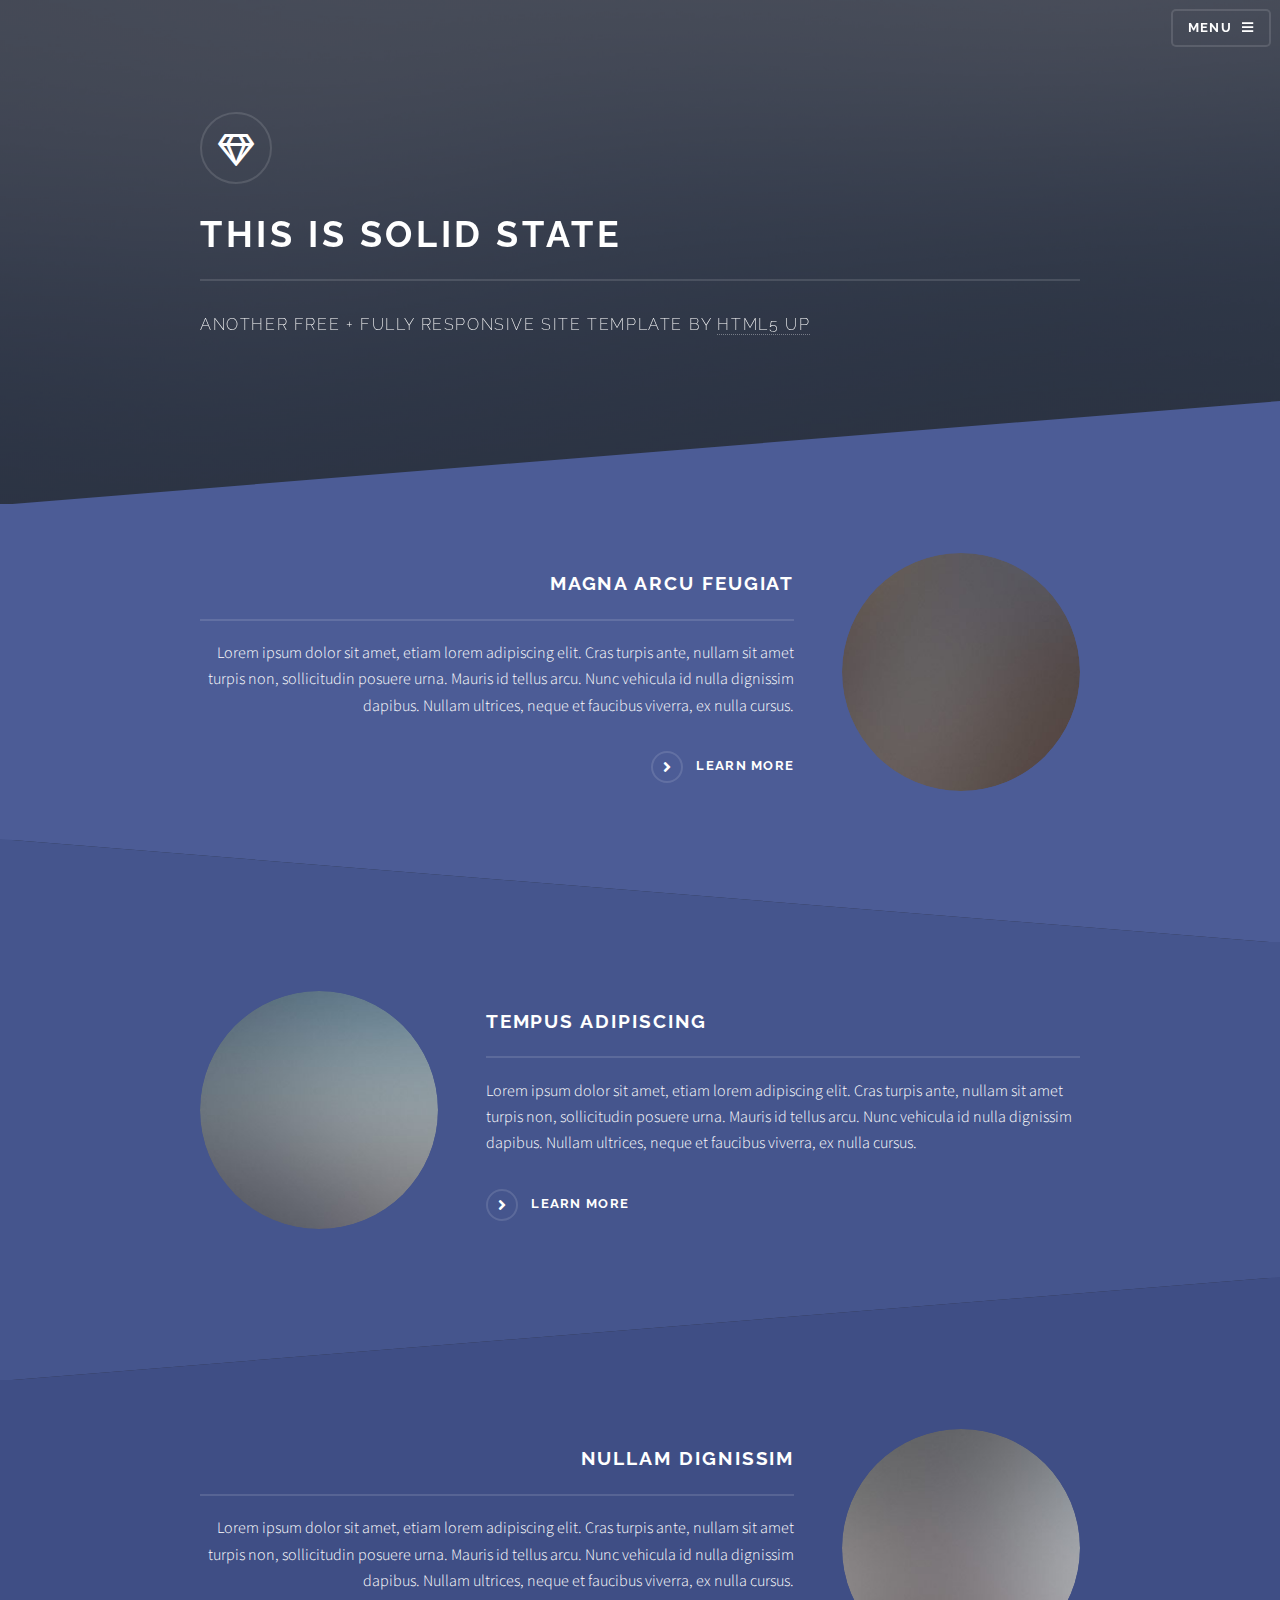
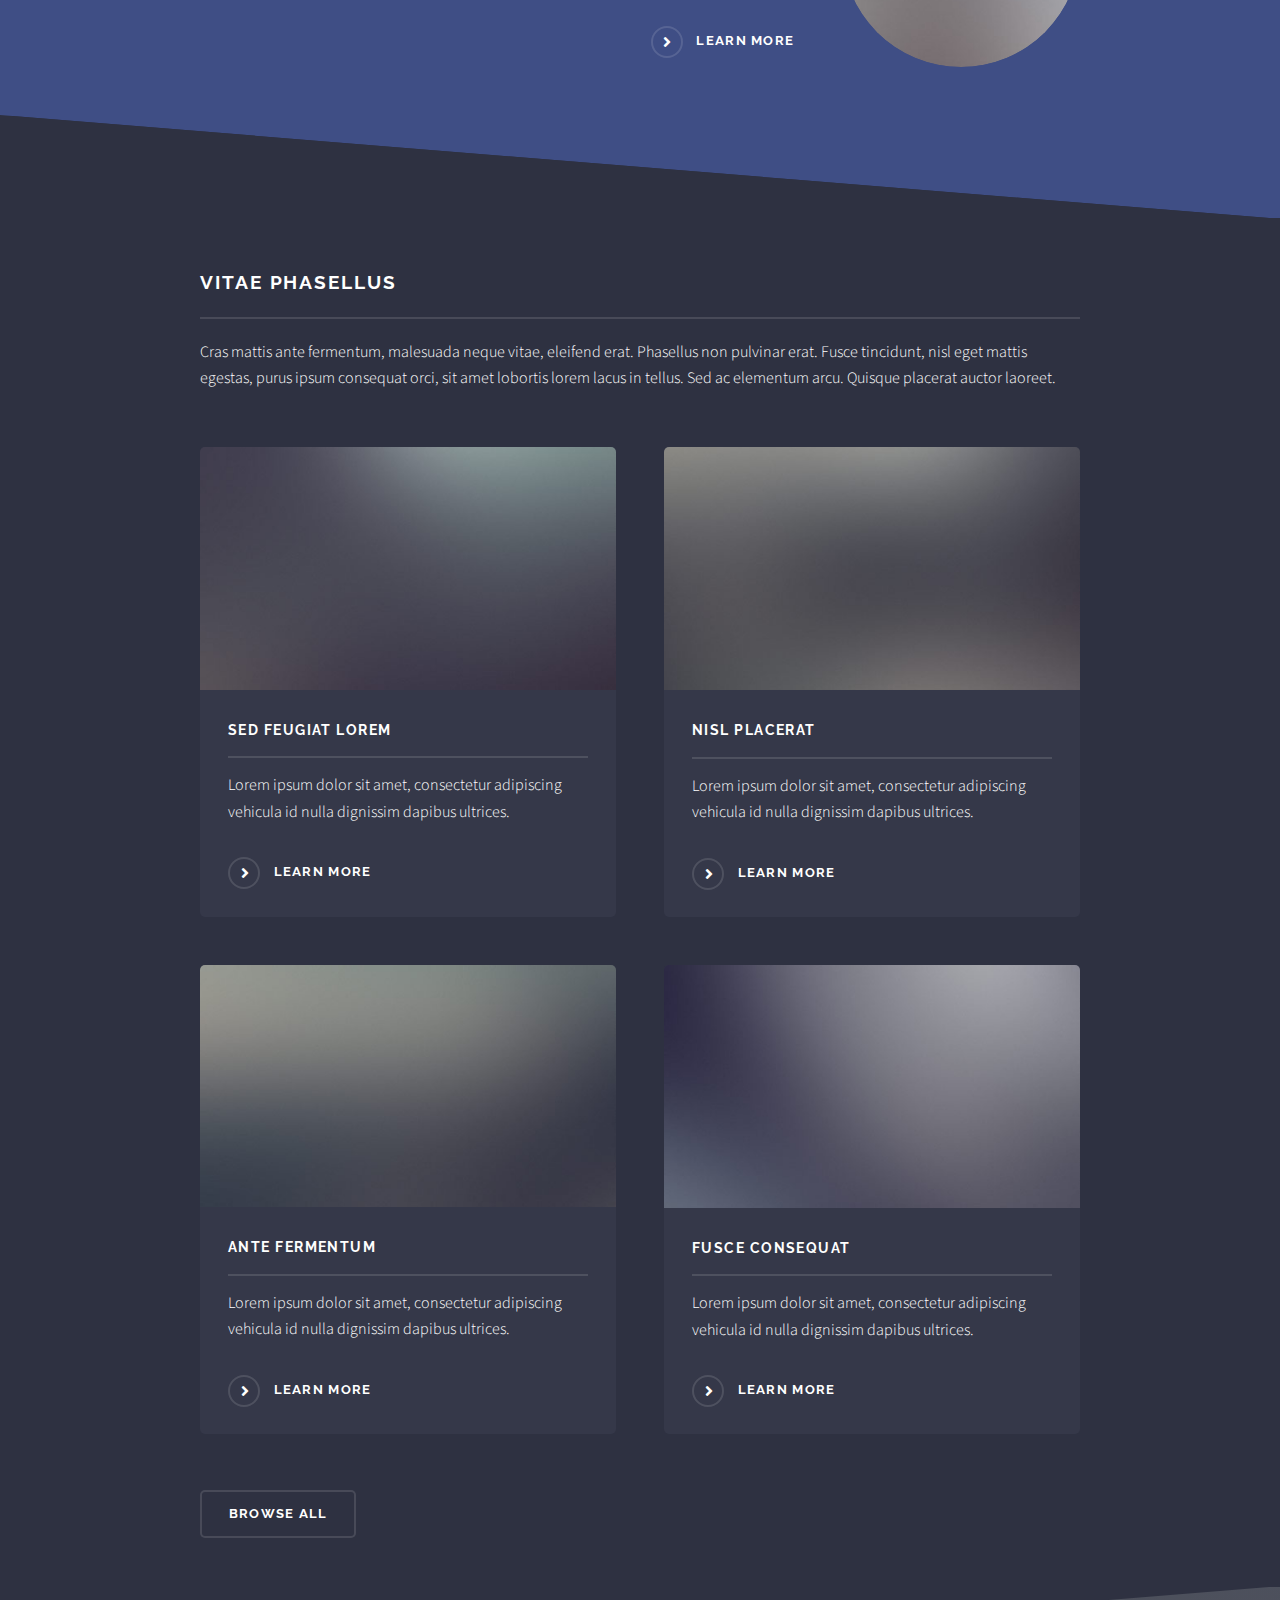
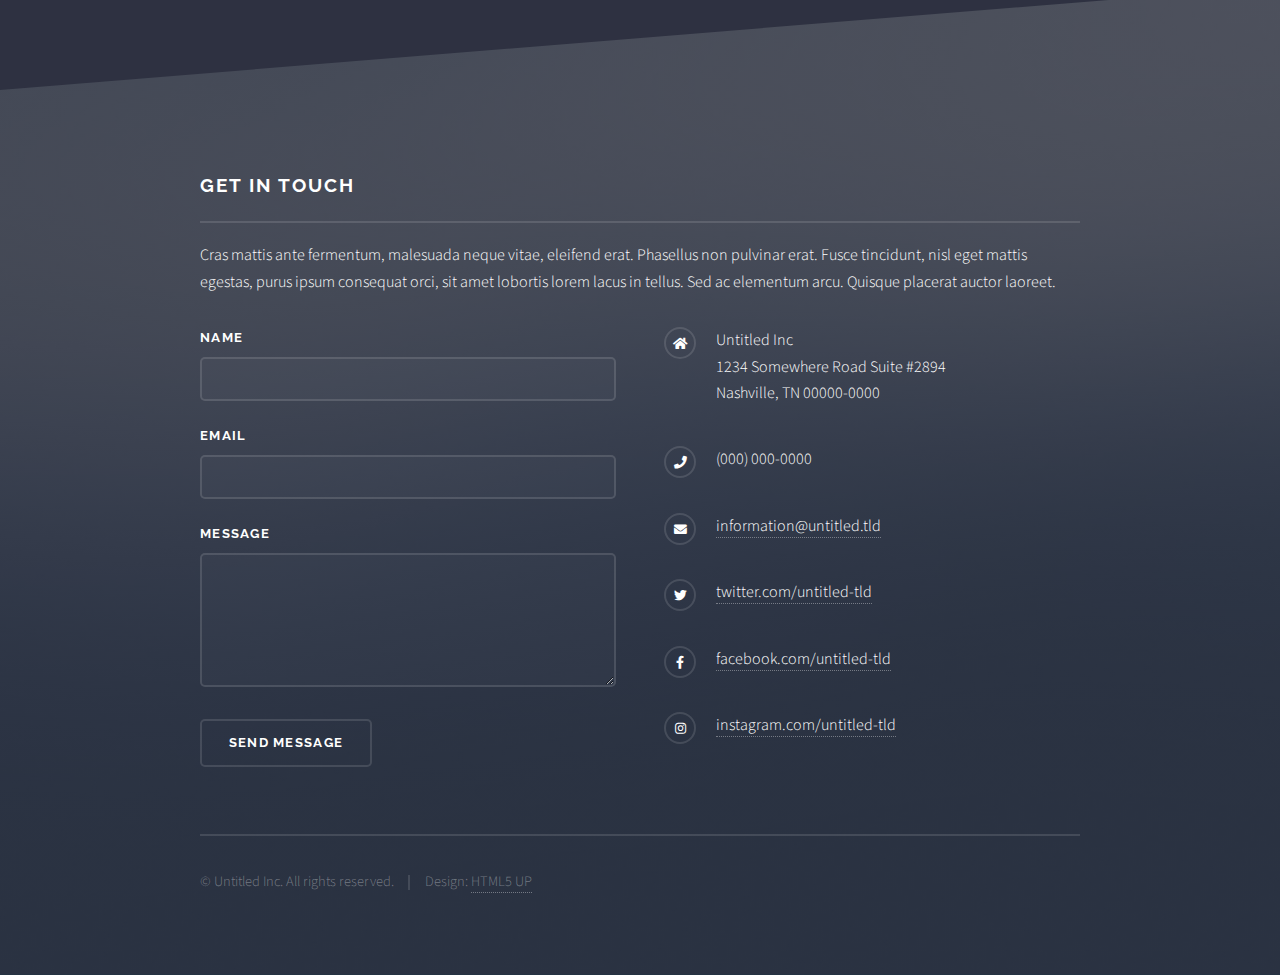
<file: index.html>
<!DOCTYPE HTML>
<!--
	Solid State by HTML5 UP
	html5up.net | @ajlkn
	Free for personal and commercial use under the CCA 3.0 license (html5up.net/license)
-->
<html>
	<head>
		<title>Solid State by HTML5 UP</title>
		<meta charset="utf-8" />
		<meta name="viewport" content="width=device-width, initial-scale=1, user-scalable=no" />
		<link rel="stylesheet" href="assets/css/main.css" />
		<noscript><link rel="stylesheet" href="assets/css/noscript.css" /></noscript>
	</head>
	<body class="is-preload">

		<!-- Page Wrapper -->
			<div id="page-wrapper">

				<!-- Header -->
					<header id="header" class="alt">
						<h1><a href="index.html">Solid State</a></h1>
						<nav>
							<a href="#menu">Menu</a>
						</nav>
					</header>

				<!-- Menu -->
					<nav id="menu">
						<div class="inner">
							<h2>Menu</h2>
							<ul class="links">
								<li><a href="index.html">Home</a></li>
								<li><a href="generic.html">Generic</a></li>
								<li><a href="elements.html">Elements</a></li>
								<li><a href="#">Log In</a></li>
								<li><a href="#">Sign Up</a></li>
							</ul>
							<a href="#" class="close">Close</a>
						</div>
					</nav>

				<!-- Banner -->
					<section id="banner">
						<div class="inner">
							<div class="logo"><span class="icon fa-gem"></span></div>
							<h2>This is Solid State</h2>
							<p>Another free + fully responsive site template by <a href="http://html5up.net">HTML5 UP</a></p>
						</div>
					</section>

				<!-- Wrapper -->
					<section id="wrapper">

						<!-- One -->
							<section id="one" class="wrapper spotlight style1">
								<div class="inner">
									<a href="#" class="image"><img src="images/pic01.jpg" alt="" /></a>
									<div class="content">
										<h2 class="major">Magna arcu feugiat</h2>
										<p>Lorem ipsum dolor sit amet, etiam lorem adipiscing elit. Cras turpis ante, nullam sit amet turpis non, sollicitudin posuere urna. Mauris id tellus arcu. Nunc vehicula id nulla dignissim dapibus. Nullam ultrices, neque et faucibus viverra, ex nulla cursus.</p>
										<a href="#" class="special">Learn more</a>
									</div>
								</div>
							</section>

						<!-- Two -->
							<section id="two" class="wrapper alt spotlight style2">
								<div class="inner">
									<a href="#" class="image"><img src="images/pic02.jpg" alt="" /></a>
									<div class="content">
										<h2 class="major">Tempus adipiscing</h2>
										<p>Lorem ipsum dolor sit amet, etiam lorem adipiscing elit. Cras turpis ante, nullam sit amet turpis non, sollicitudin posuere urna. Mauris id tellus arcu. Nunc vehicula id nulla dignissim dapibus. Nullam ultrices, neque et faucibus viverra, ex nulla cursus.</p>
										<a href="#" class="special">Learn more</a>
									</div>
								</div>
							</section>

						<!-- Three -->
							<section id="three" class="wrapper spotlight style3">
								<div class="inner">
									<a href="#" class="image"><img src="images/pic03.jpg" alt="" /></a>
									<div class="content">
										<h2 class="major">Nullam dignissim</h2>
										<p>Lorem ipsum dolor sit amet, etiam lorem adipiscing elit. Cras turpis ante, nullam sit amet turpis non, sollicitudin posuere urna. Mauris id tellus arcu. Nunc vehicula id nulla dignissim dapibus. Nullam ultrices, neque et faucibus viverra, ex nulla cursus.</p>
										<a href="#" class="special">Learn more</a>
									</div>
								</div>
							</section>

						<!-- Four -->
							<section id="four" class="wrapper alt style1">
								<div class="inner">
									<h2 class="major">Vitae phasellus</h2>
									<p>Cras mattis ante fermentum, malesuada neque vitae, eleifend erat. Phasellus non pulvinar erat. Fusce tincidunt, nisl eget mattis egestas, purus ipsum consequat orci, sit amet lobortis lorem lacus in tellus. Sed ac elementum arcu. Quisque placerat auctor laoreet.</p>
									<section class="features">
										<article>
											<a href="#" class="image"><img src="images/pic04.jpg" alt="" /></a>
											<h3 class="major">Sed feugiat lorem</h3>
											<p>Lorem ipsum dolor sit amet, consectetur adipiscing vehicula id nulla dignissim dapibus ultrices.</p>
											<a href="#" class="special">Learn more</a>
										</article>
										<article>
											<a href="#" class="image"><img src="images/pic05.jpg" alt="" /></a>
											<h3 class="major">Nisl placerat</h3>
											<p>Lorem ipsum dolor sit amet, consectetur adipiscing vehicula id nulla dignissim dapibus ultrices.</p>
											<a href="#" class="special">Learn more</a>
										</article>
										<article>
											<a href="#" class="image"><img src="images/pic06.jpg" alt="" /></a>
											<h3 class="major">Ante fermentum</h3>
											<p>Lorem ipsum dolor sit amet, consectetur adipiscing vehicula id nulla dignissim dapibus ultrices.</p>
											<a href="#" class="special">Learn more</a>
										</article>
										<article>
											<a href="#" class="image"><img src="images/pic07.jpg" alt="" /></a>
											<h3 class="major">Fusce consequat</h3>
											<p>Lorem ipsum dolor sit amet, consectetur adipiscing vehicula id nulla dignissim dapibus ultrices.</p>
											<a href="#" class="special">Learn more</a>
										</article>
									</section>
									<ul class="actions">
										<li><a href="#" class="button">Browse All</a></li>
									</ul>
								</div>
							</section>

					</section>

				<!-- Footer -->
					<section id="footer">
						<div class="inner">
							<h2 class="major">Get in touch</h2>
							<p>Cras mattis ante fermentum, malesuada neque vitae, eleifend erat. Phasellus non pulvinar erat. Fusce tincidunt, nisl eget mattis egestas, purus ipsum consequat orci, sit amet lobortis lorem lacus in tellus. Sed ac elementum arcu. Quisque placerat auctor laoreet.</p>
							<form method="post" action="#">
								<div class="fields">
									<div class="field">
										<label for="name">Name</label>
										<input type="text" name="name" id="name" />
									</div>
									<div class="field">
										<label for="email">Email</label>
										<input type="email" name="email" id="email" />
									</div>
									<div class="field">
										<label for="message">Message</label>
										<textarea name="message" id="message" rows="4"></textarea>
									</div>
								</div>
								<ul class="actions">
									<li><input type="submit" value="Send Message" /></li>
								</ul>
							</form>
							<ul class="contact">
								<li class="icon solid fa-home">
									Untitled Inc<br />
									1234 Somewhere Road Suite #2894<br />
									Nashville, TN 00000-0000
								</li>
								<li class="icon solid fa-phone">(000) 000-0000</li>
								<li class="icon solid fa-envelope"><a href="#">information@untitled.tld</a></li>
								<li class="icon brands fa-twitter"><a href="#">twitter.com/untitled-tld</a></li>
								<li class="icon brands fa-facebook-f"><a href="#">facebook.com/untitled-tld</a></li>
								<li class="icon brands fa-instagram"><a href="#">instagram.com/untitled-tld</a></li>
							</ul>
							<ul class="copyright">
								<li>&copy; Untitled Inc. All rights reserved.</li><li>Design: <a href="http://html5up.net">HTML5 UP</a></li>
							</ul>
						</div>
					</section>

			</div>

		<!-- Scripts -->
			<script src="assets/js/jquery.min.js"></script>
			<script src="assets/js/jquery.scrollex.min.js"></script>
			<script src="assets/js/browser.min.js"></script>
			<script src="assets/js/breakpoints.min.js"></script>
			<script src="assets/js/util.js"></script>
			<script src="assets/js/main.js"></script>

	</body>
</html>
</file>
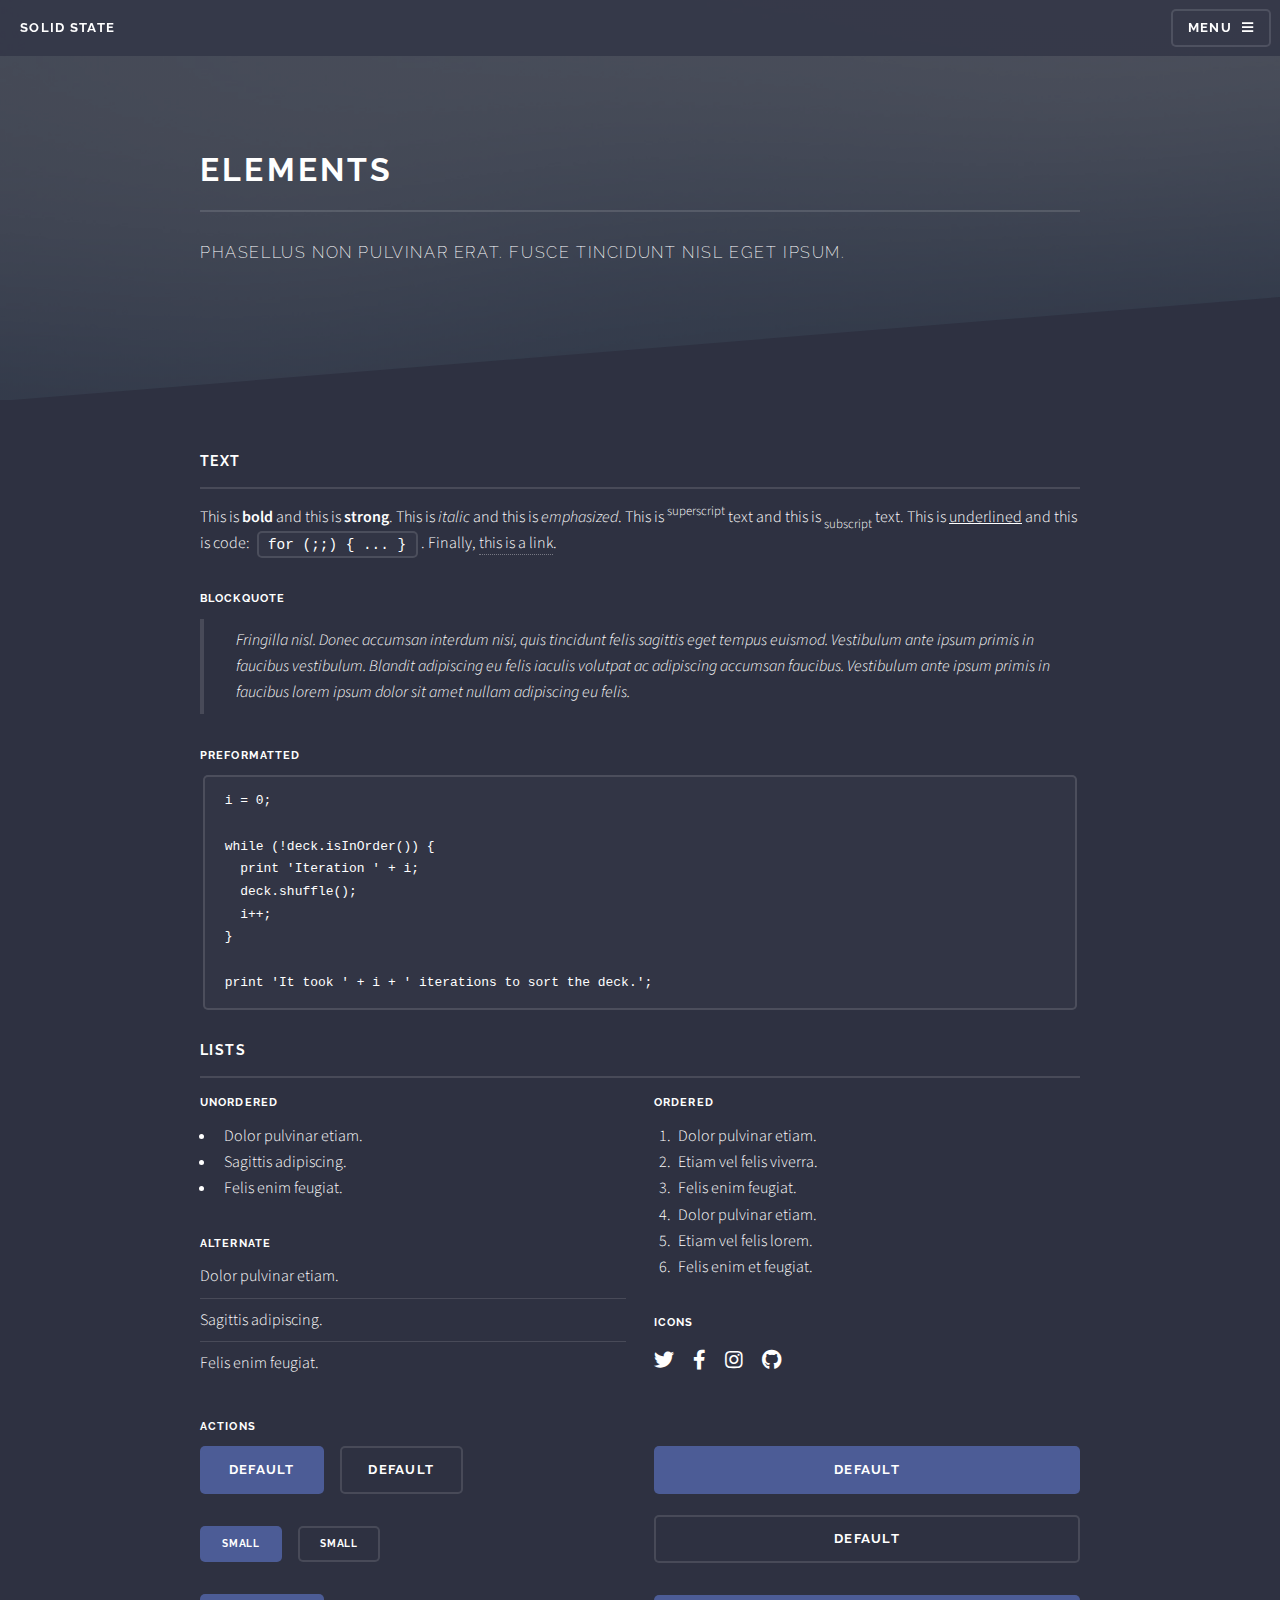
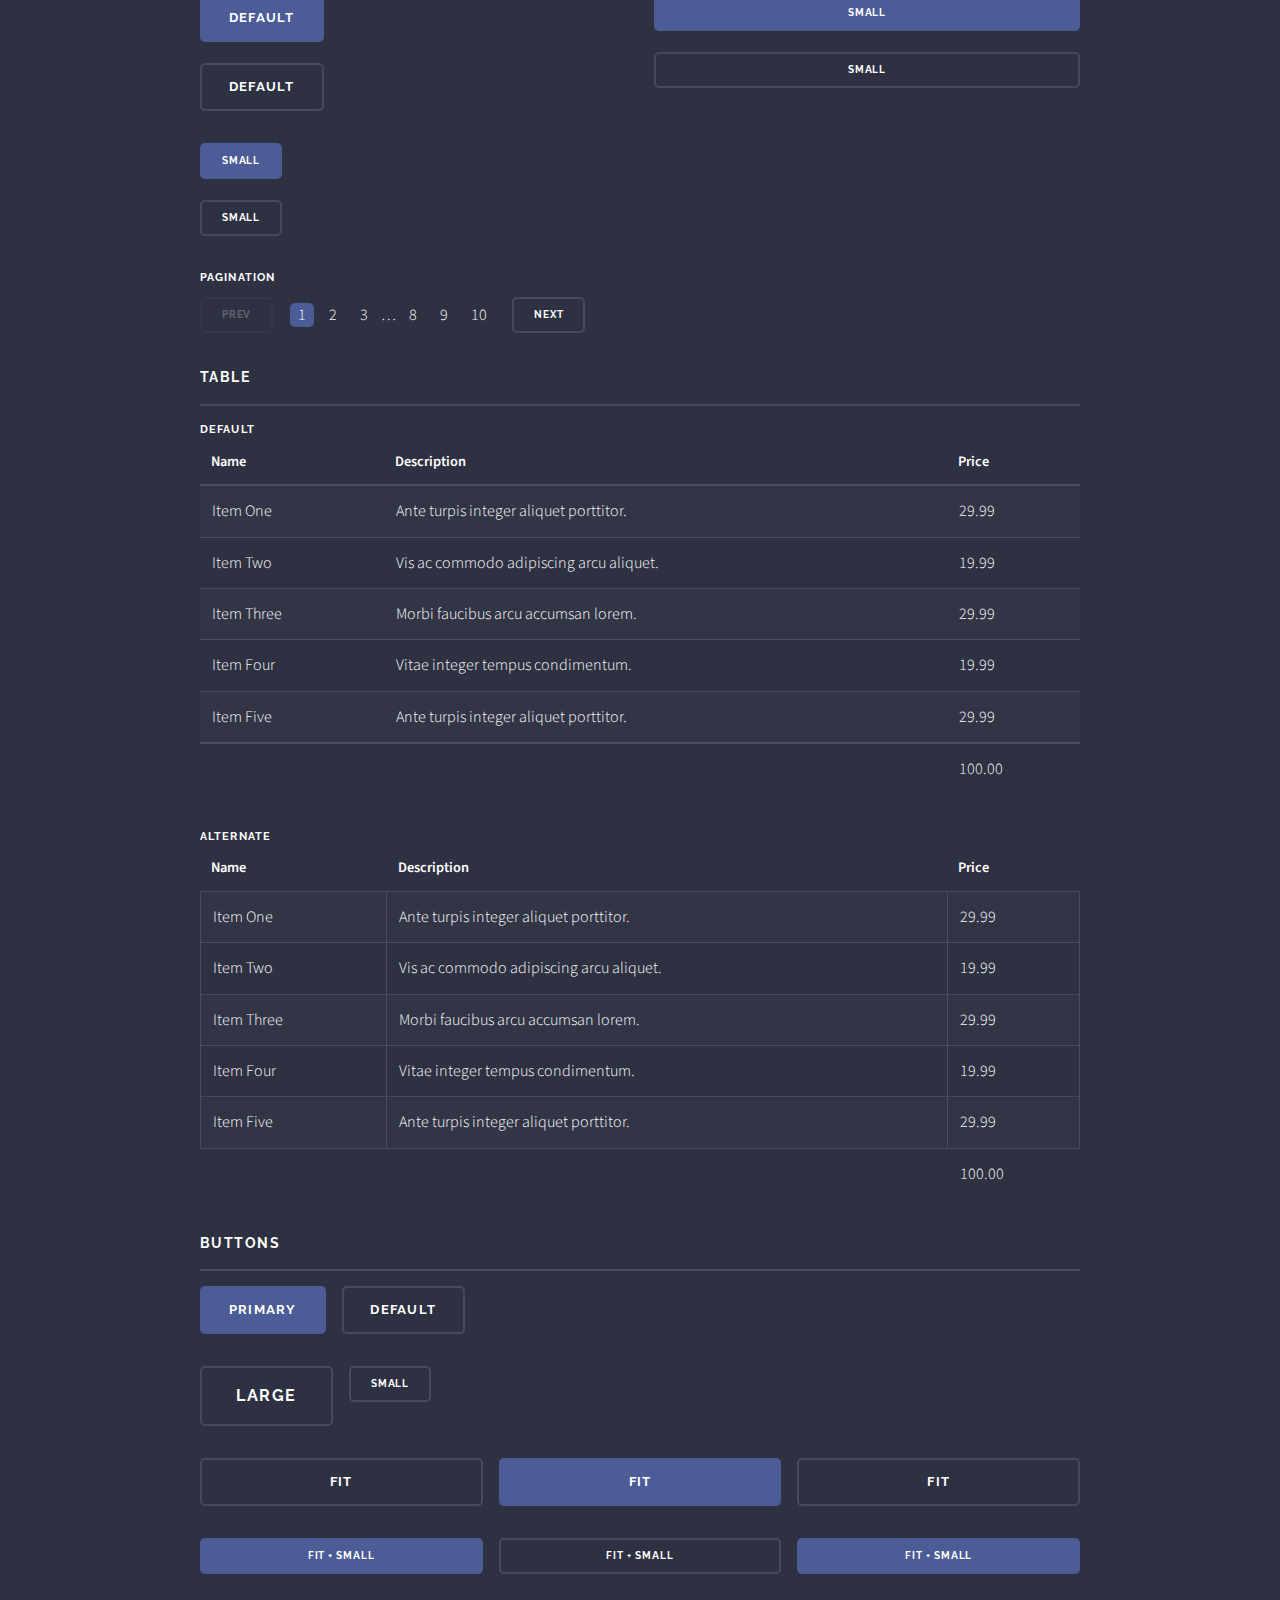
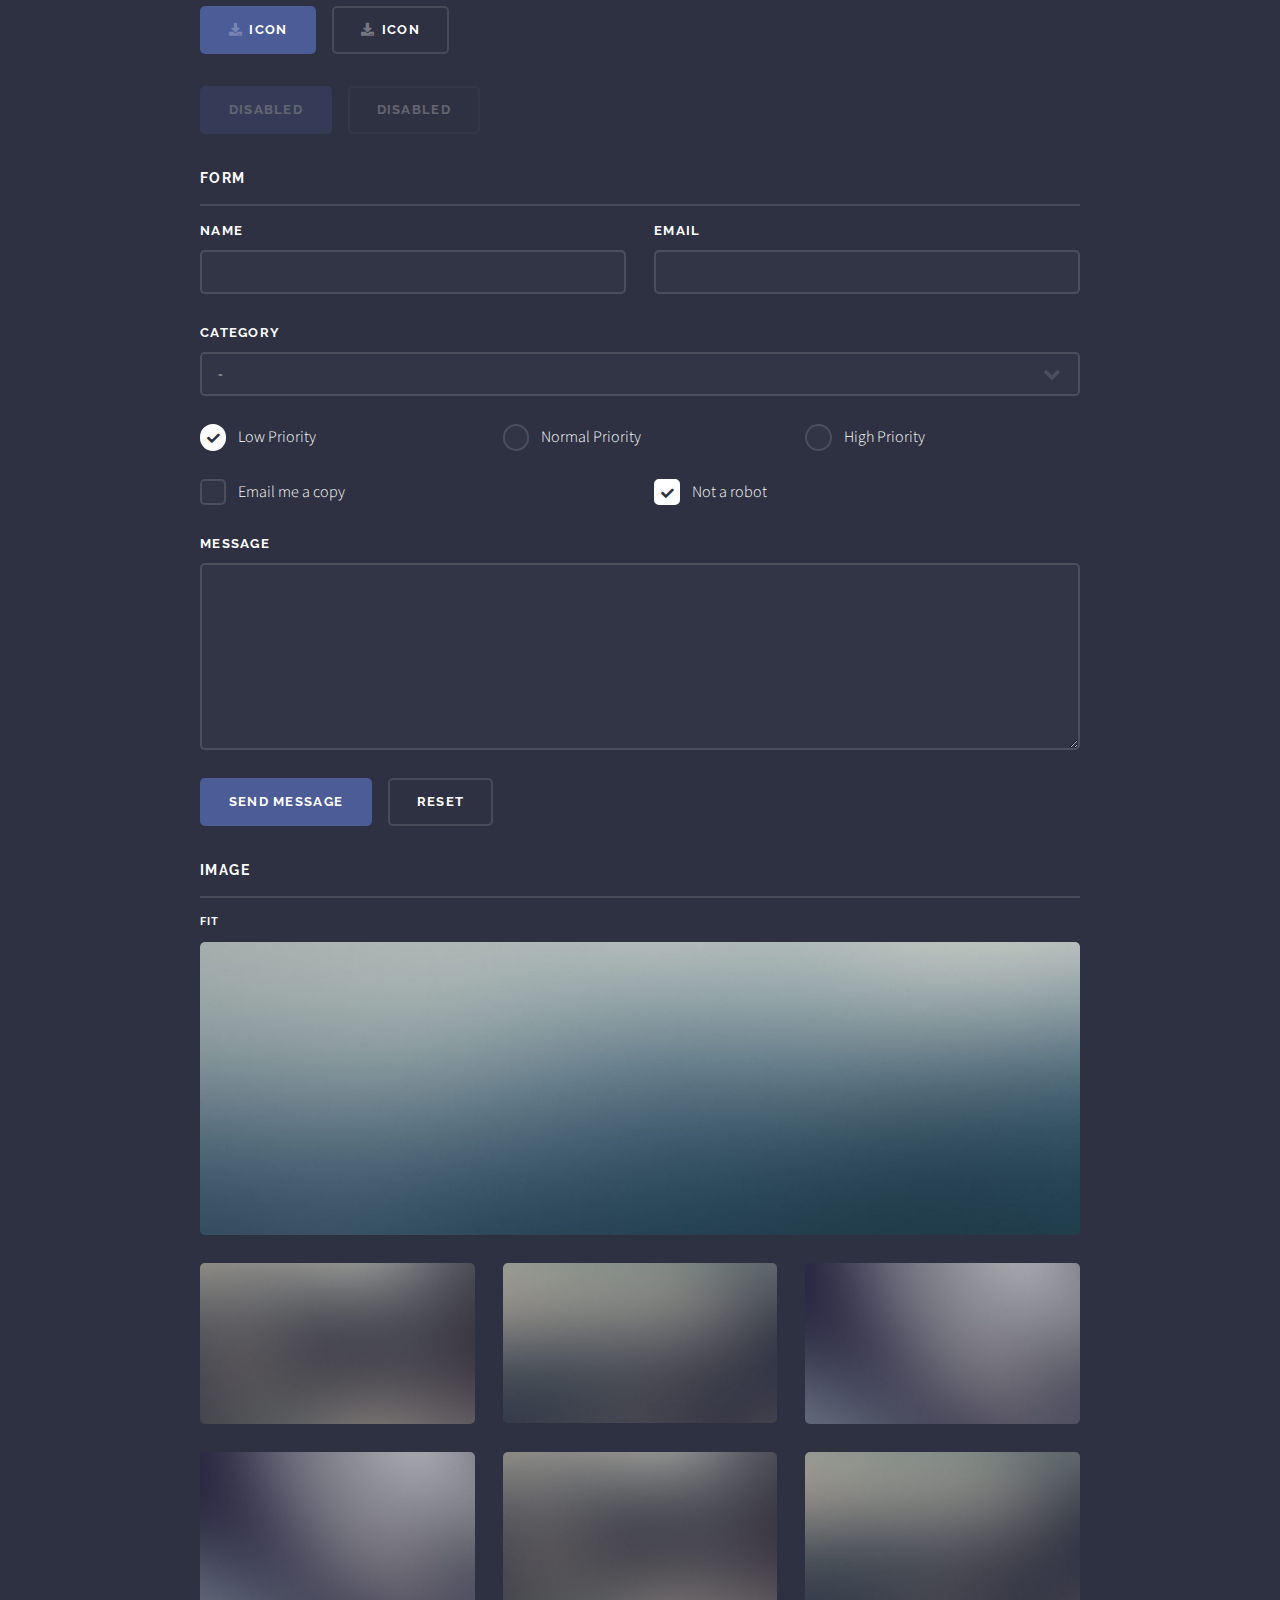
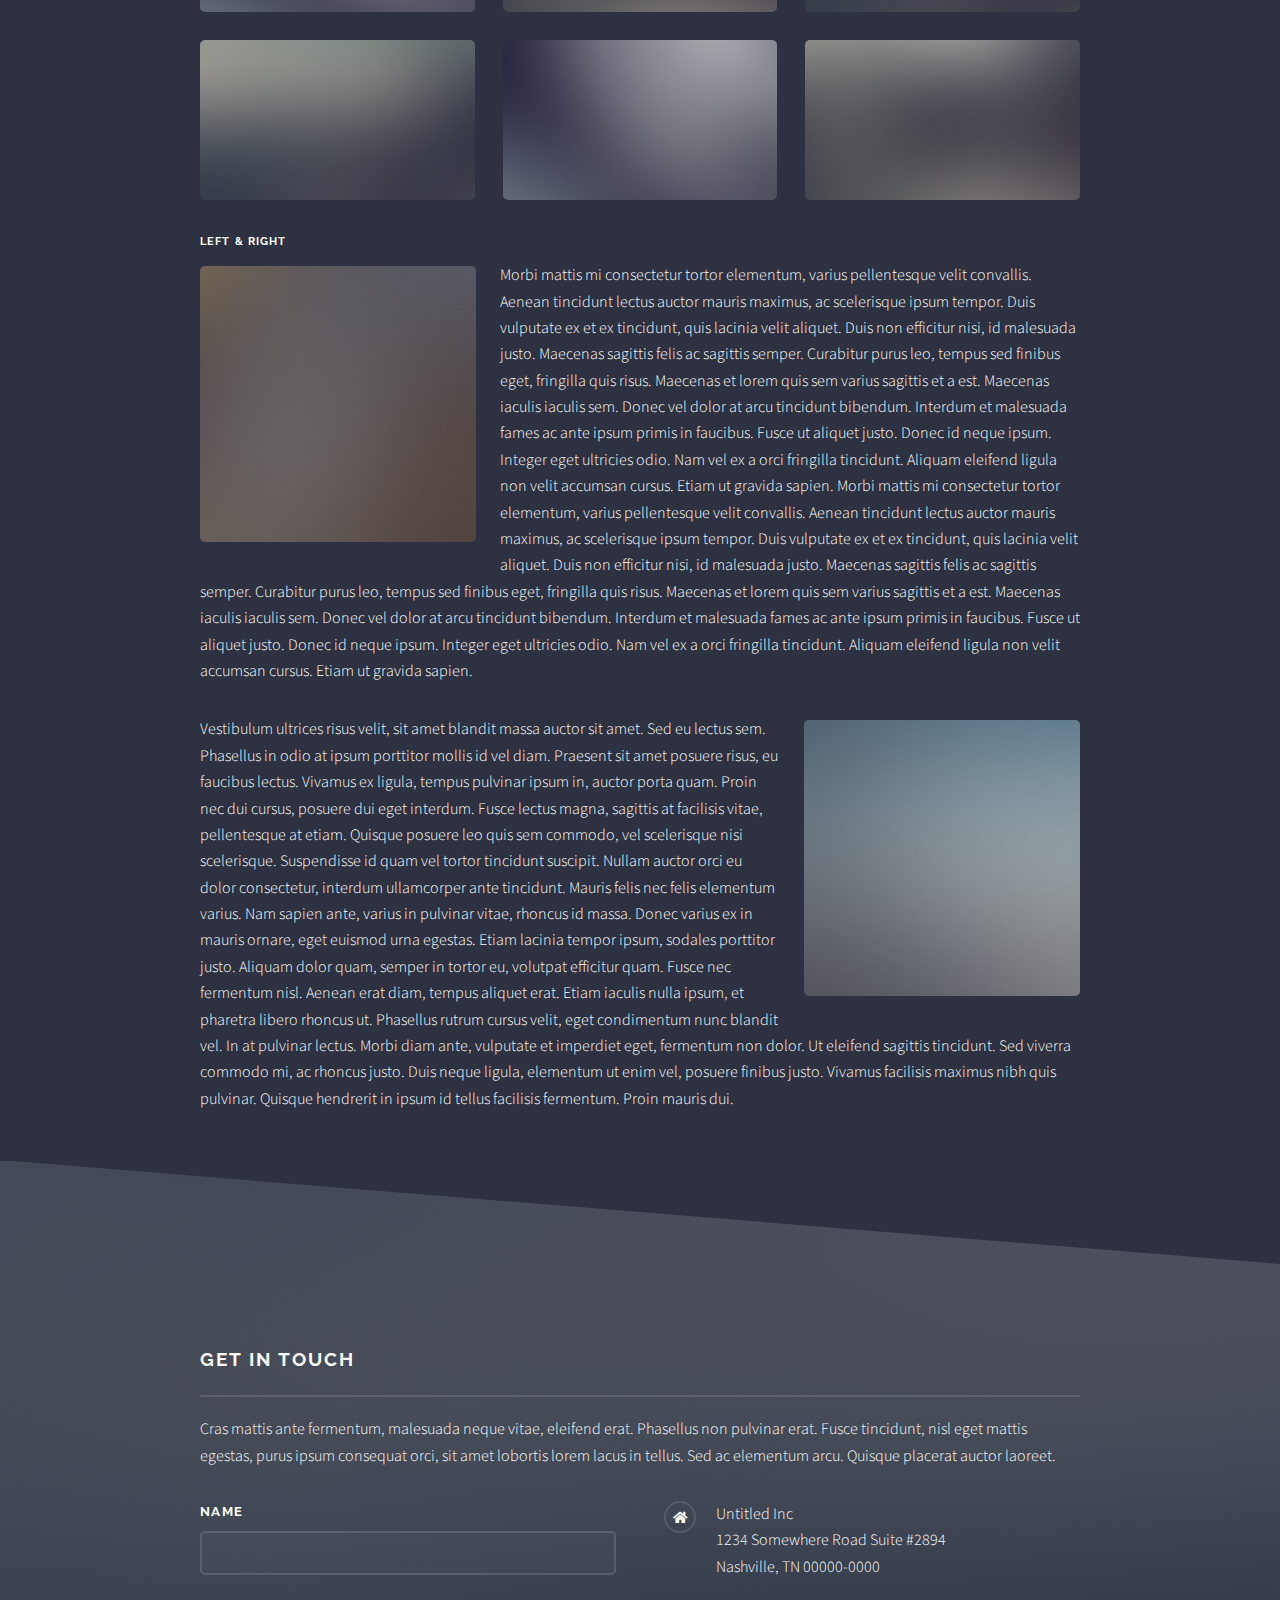
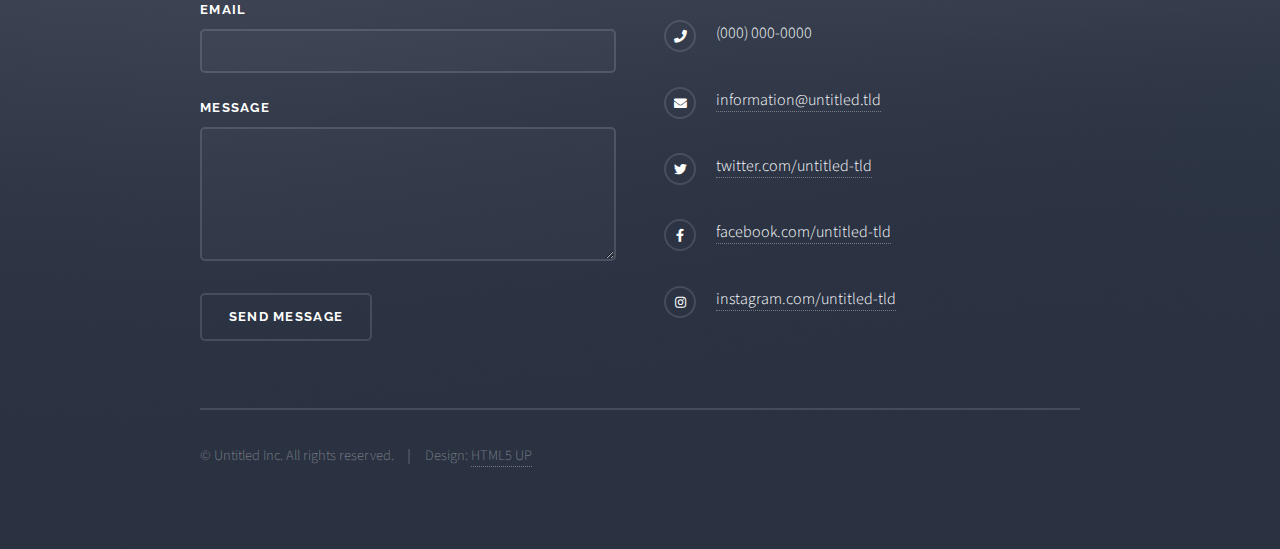
<file: elements.html>
<!DOCTYPE HTML>
<!--
	Solid State by HTML5 UP
	html5up.net | @ajlkn
	Free for personal and commercial use under the CCA 3.0 license (html5up.net/license)
-->
<html>
	<head>
		<title>Elements - Solid State by HTML5 UP</title>
		<meta charset="utf-8" />
		<meta name="viewport" content="width=device-width, initial-scale=1, user-scalable=no" />
		<link rel="stylesheet" href="assets/css/main.css" />
		<noscript><link rel="stylesheet" href="assets/css/noscript.css" /></noscript>
	</head>
	<body class="is-preload">

		<!-- Page Wrapper -->
			<div id="page-wrapper">

				<!-- Header -->
					<header id="header">
						<h1><a href="index.html">Solid State</a></h1>
						<nav>
							<a href="#menu">Menu</a>
						</nav>
					</header>

				<!-- Menu -->
					<nav id="menu">
						<div class="inner">
							<h2>Menu</h2>
							<ul class="links">
								<li><a href="index.html">Home</a></li>
								<li><a href="generic.html">Generic</a></li>
								<li><a href="elements.html">Elements</a></li>
								<li><a href="#">Log In</a></li>
								<li><a href="#">Sign Up</a></li>
							</ul>
							<a href="#" class="close">Close</a>
						</div>
					</nav>

				<!-- Wrapper -->
					<section id="wrapper">
						<header>
							<div class="inner">
								<h2>Elements</h2>
								<p>Phasellus non pulvinar erat. Fusce tincidunt nisl eget ipsum.</p>
							</div>
						</header>

						<!-- Content -->
							<div class="wrapper">
								<div class="inner">

									<section>
										<h3 class="major">Text</h3>
										<p>This is <b>bold</b> and this is <strong>strong</strong>. This is <i>italic</i> and this is <em>emphasized</em>.
										This is <sup>superscript</sup> text and this is <sub>subscript</sub> text.
										This is <u>underlined</u> and this is code: <code>for (;;) { ... }</code>. Finally, <a href="#">this is a link</a>.</p>
										<h4>Blockquote</h4>
										<blockquote>Fringilla nisl. Donec accumsan interdum nisi, quis tincidunt felis sagittis eget tempus euismod. Vestibulum ante ipsum primis in faucibus vestibulum. Blandit adipiscing eu felis iaculis volutpat ac adipiscing accumsan faucibus. Vestibulum ante ipsum primis in faucibus lorem ipsum dolor sit amet nullam adipiscing eu felis.</blockquote>
										<h4>Preformatted</h4>
										<pre><code>i = 0;

while (!deck.isInOrder()) {
  print 'Iteration ' + i;
  deck.shuffle();
  i++;
}

print 'It took ' + i + ' iterations to sort the deck.';</code></pre>
									</section>

									<section>
										<h3 class="major">Lists</h3>
										<div class="row">
											<div class="col-6 col-12-medium">
												<h4>Unordered</h4>
												<ul>
													<li>Dolor pulvinar etiam.</li>
													<li>Sagittis adipiscing.</li>
													<li>Felis enim feugiat.</li>
												</ul>
												<h4>Alternate</h4>
												<ul class="alt">
													<li>Dolor pulvinar etiam.</li>
													<li>Sagittis adipiscing.</li>
													<li>Felis enim feugiat.</li>
												</ul>
											</div>
											<div class="col-6 col-12-medium">
												<h4>Ordered</h4>
												<ol>
													<li>Dolor pulvinar etiam.</li>
													<li>Etiam vel felis viverra.</li>
													<li>Felis enim feugiat.</li>
													<li>Dolor pulvinar etiam.</li>
													<li>Etiam vel felis lorem.</li>
													<li>Felis enim et feugiat.</li>
												</ol>
												<h4>Icons</h4>
												<ul class="icons">
													<li><a href="#" class="icon brands fa-twitter"><span class="label">Twitter</span></a></li>
													<li><a href="#" class="icon brands fa-facebook-f"><span class="label">Facebook</span></a></li>
													<li><a href="#" class="icon brands fa-instagram"><span class="label">Instagram</span></a></li>
													<li><a href="#" class="icon brands fa-github"><span class="label">Github</span></a></li>
												</ul>
											</div>
										</div>
										<h4>Actions</h4>
										<div class="row">
											<div class="col-6 col-12-medium">
												<ul class="actions">
													<li><a href="#" class="button primary">Default</a></li>
													<li><a href="#" class="button">Default</a></li>
												</ul>
												<ul class="actions small">
													<li><a href="#" class="button primary small">Small</a></li>
													<li><a href="#" class="button small">Small</a></li>
												</ul>
												<ul class="actions stacked">
													<li><a href="#" class="button primary">Default</a></li>
													<li><a href="#" class="button">Default</a></li>
												</ul>
												<ul class="actions stacked small">
													<li><a href="#" class="button primary small">Small</a></li>
													<li><a href="#" class="button small">Small</a></li>
												</ul>
											</div>
											<div class="col-6 col-12-medium">
												<ul class="actions stacked">
													<li><a href="#" class="button primary fit">Default</a></li>
													<li><a href="#" class="button fit">Default</a></li>
												</ul>
												<ul class="actions stacked small">
													<li><a href="#" class="button primary small fit">Small</a></li>
													<li><a href="#" class="button small fit">Small</a></li>
												</ul>
											</div>
										</div>
										<h4>Pagination</h4>
										<ul class="pagination">
											<li><span class="button small disabled">Prev</span></li>
											<li><a href="#" class="page active">1</a></li>
											<li><a href="#" class="page">2</a></li>
											<li><a href="#" class="page">3</a></li>
											<li><span>&hellip;</span></li>
											<li><a href="#" class="page">8</a></li>
											<li><a href="#" class="page">9</a></li>
											<li><a href="#" class="page">10</a></li>
											<li><a href="#" class="button small">Next</a></li>
										</ul>
									</section>

									<section>
										<h3 class="major">Table</h3>
										<h4>Default</h4>
										<div class="table-wrapper">
											<table>
												<thead>
													<tr>
														<th>Name</th>
														<th>Description</th>
														<th>Price</th>
													</tr>
												</thead>
												<tbody>
													<tr>
														<td>Item One</td>
														<td>Ante turpis integer aliquet porttitor.</td>
														<td>29.99</td>
													</tr>
													<tr>
														<td>Item Two</td>
														<td>Vis ac commodo adipiscing arcu aliquet.</td>
														<td>19.99</td>
													</tr>
													<tr>
														<td>Item Three</td>
														<td> Morbi faucibus arcu accumsan lorem.</td>
														<td>29.99</td>
													</tr>
													<tr>
														<td>Item Four</td>
														<td>Vitae integer tempus condimentum.</td>
														<td>19.99</td>
													</tr>
													<tr>
														<td>Item Five</td>
														<td>Ante turpis integer aliquet porttitor.</td>
														<td>29.99</td>
													</tr>
												</tbody>
												<tfoot>
													<tr>
														<td colspan="2"></td>
														<td>100.00</td>
													</tr>
												</tfoot>
											</table>
										</div>

										<h4>Alternate</h4>
										<div class="table-wrapper">
											<table class="alt">
												<thead>
													<tr>
														<th>Name</th>
														<th>Description</th>
														<th>Price</th>
													</tr>
												</thead>
												<tbody>
													<tr>
														<td>Item One</td>
														<td>Ante turpis integer aliquet porttitor.</td>
														<td>29.99</td>
													</tr>
													<tr>
														<td>Item Two</td>
														<td>Vis ac commodo adipiscing arcu aliquet.</td>
														<td>19.99</td>
													</tr>
													<tr>
														<td>Item Three</td>
														<td> Morbi faucibus arcu accumsan lorem.</td>
														<td>29.99</td>
													</tr>
													<tr>
														<td>Item Four</td>
														<td>Vitae integer tempus condimentum.</td>
														<td>19.99</td>
													</tr>
													<tr>
														<td>Item Five</td>
														<td>Ante turpis integer aliquet porttitor.</td>
														<td>29.99</td>
													</tr>
												</tbody>
												<tfoot>
													<tr>
														<td colspan="2"></td>
														<td>100.00</td>
													</tr>
												</tfoot>
											</table>
										</div>
									</section>

									<section>
										<h3 class="major">Buttons</h3>
										<ul class="actions">
											<li><a href="#" class="button primary">Primary</a></li>
											<li><a href="#" class="button">Default</a></li>
										</ul>
										<ul class="actions">
											<li><a href="#" class="button large">Large</a></li>
											<li><a href="#" class="button small">Small</a></li>
										</ul>
										<ul class="actions fit">
											<li><a href="#" class="button fit">Fit</a></li>
											<li><a href="#" class="button primary fit">Fit</a></li>
											<li><a href="#" class="button fit">Fit</a></li>
										</ul>
										<ul class="actions fit small">
											<li><a href="#" class="button primary fit small">Fit + Small</a></li>
											<li><a href="#" class="button fit small">Fit + Small</a></li>
											<li><a href="#" class="button primary fit small">Fit + Small</a></li>
										</ul>
										<ul class="actions">
											<li><a href="#" class="button primary icon solid fa-download">Icon</a></li>
											<li><a href="#" class="button icon solid fa-download">Icon</a></li>
										</ul>
										<ul class="actions">
											<li><span class="button primary disabled">Disabled</span></li>
											<li><span class="button disabled">Disabled</span></li>
										</ul>
									</section>

									<section>
										<h3 class="major">Form</h3>
										<form method="post" action="#">
											<div class="row gtr-uniform">
												<div class="col-6 col-12-xsmall">
													<label for="demo-name">Name</label>
													<input type="text" name="demo-name" id="demo-name" value="" />
												</div>
												<div class="col-6 col-12-xsmall">
													<label for="demo-email">Email</label>
													<input type="email" name="demo-email" id="demo-email" value="" />
												</div>
												<div class="col-12">
													<label for="demo-category">Category</label>
													<select name="demo-category" id="demo-category">
														<option value="">-</option>
														<option value="1">Manufacturing</option>
														<option value="1">Shipping</option>
														<option value="1">Administration</option>
														<option value="1">Human Resources</option>
													</select>
												</div>
												<div class="col-4 col-12-small">
													<input type="radio" id="demo-priority-low" name="demo-priority" checked>
													<label for="demo-priority-low">Low Priority</label>
												</div>
												<div class="col-4 col-12-small">
													<input type="radio" id="demo-priority-normal" name="demo-priority">
													<label for="demo-priority-normal">Normal Priority</label>
												</div>
												<div class="col-4 col-12-small">
													<input type="radio" id="demo-priority-high" name="demo-priority">
													<label for="demo-priority-high">High Priority</label>
												</div>
												<div class="col-6 col-12-small">
													<input type="checkbox" id="demo-copy" name="demo-copy">
													<label for="demo-copy">Email me a copy</label>
												</div>
												<div class="col-6 col-12-small">
													<input type="checkbox" id="demo-human" name="demo-human" checked>
													<label for="demo-human">Not a robot</label>
												</div>
												<div class="col-12">
													<label for="demo-message">Message</label>
													<textarea name="demo-message" id="demo-message" rows="6"></textarea>
												</div>
												<div class="col-12">
													<ul class="actions">
														<li><input type="submit" value="Send Message" class="primary" /></li>
														<li><input type="reset" value="Reset" /></li>
													</ul>
												</div>
											</div>
										</form>
									</section>

									<section>
										<h3 class="major">Image</h3>
										<h4>Fit</h4>
										<div class="box alt">
											<div class="row gtr-uniform">
												<div class="col-12"><span class="image fit"><img src="images/pic08.jpg" alt="" /></span></div>
												<div class="col-4"><span class="image fit"><img src="images/pic05.jpg" alt="" /></span></div>
												<div class="col-4"><span class="image fit"><img src="images/pic06.jpg" alt="" /></span></div>
												<div class="col-4"><span class="image fit"><img src="images/pic07.jpg" alt="" /></span></div>
												<div class="col-4"><span class="image fit"><img src="images/pic07.jpg" alt="" /></span></div>
												<div class="col-4"><span class="image fit"><img src="images/pic05.jpg" alt="" /></span></div>
												<div class="col-4"><span class="image fit"><img src="images/pic06.jpg" alt="" /></span></div>
												<div class="col-4"><span class="image fit"><img src="images/pic06.jpg" alt="" /></span></div>
												<div class="col-4"><span class="image fit"><img src="images/pic07.jpg" alt="" /></span></div>
												<div class="col-4"><span class="image fit"><img src="images/pic05.jpg" alt="" /></span></div>
											</div>
										</div>
										<h4>Left &amp; Right</h4>
										<p><span class="image left"><img src="images/pic01.jpg" alt="" /></span>Morbi mattis mi consectetur tortor elementum, varius pellentesque velit convallis. Aenean tincidunt lectus auctor mauris maximus, ac scelerisque ipsum tempor. Duis vulputate ex et ex tincidunt, quis lacinia velit aliquet. Duis non efficitur nisi, id malesuada justo. Maecenas sagittis felis ac sagittis semper. Curabitur purus leo, tempus sed finibus eget, fringilla quis risus. Maecenas et lorem quis sem varius sagittis et a est. Maecenas iaculis iaculis sem. Donec vel dolor at arcu tincidunt bibendum. Interdum et malesuada fames ac ante ipsum primis in faucibus. Fusce ut aliquet justo. Donec id neque ipsum. Integer eget ultricies odio. Nam vel ex a orci fringilla tincidunt. Aliquam eleifend ligula non velit accumsan cursus. Etiam ut gravida sapien. Morbi mattis mi consectetur tortor elementum, varius pellentesque velit convallis. Aenean tincidunt lectus auctor mauris maximus, ac scelerisque ipsum tempor. Duis vulputate ex et ex tincidunt, quis lacinia velit aliquet. Duis non efficitur nisi, id malesuada justo. Maecenas sagittis felis ac sagittis semper. Curabitur purus leo, tempus sed finibus eget, fringilla quis risus. Maecenas et lorem quis sem varius sagittis et a est. Maecenas iaculis iaculis sem. Donec vel dolor at arcu tincidunt bibendum. Interdum et malesuada fames ac ante ipsum primis in faucibus. Fusce ut aliquet justo. Donec id neque ipsum. Integer eget ultricies odio. Nam vel ex a orci fringilla tincidunt. Aliquam eleifend ligula non velit accumsan cursus. Etiam ut gravida sapien.</p>
										<p><span class="image right"><img src="images/pic02.jpg" alt="" /></span>Vestibulum ultrices risus velit, sit amet blandit massa auctor sit amet. Sed eu lectus sem. Phasellus in odio at ipsum porttitor mollis id vel diam. Praesent sit amet posuere risus, eu faucibus lectus. Vivamus ex ligula, tempus pulvinar ipsum in, auctor porta quam. Proin nec dui cursus, posuere dui eget interdum. Fusce lectus magna, sagittis at facilisis vitae, pellentesque at etiam. Quisque posuere leo quis sem commodo, vel scelerisque nisi scelerisque. Suspendisse id quam vel tortor tincidunt suscipit. Nullam auctor orci eu dolor consectetur, interdum ullamcorper ante tincidunt. Mauris felis nec felis elementum varius. Nam sapien ante, varius in pulvinar vitae, rhoncus id massa. Donec varius ex in mauris ornare, eget euismod urna egestas. Etiam lacinia tempor ipsum, sodales porttitor justo. Aliquam dolor quam, semper in tortor eu, volutpat efficitur quam. Fusce nec fermentum nisl. Aenean erat diam, tempus aliquet erat. Etiam iaculis nulla ipsum, et pharetra libero rhoncus ut. Phasellus rutrum cursus velit, eget condimentum nunc blandit vel. In at pulvinar lectus. Morbi diam ante, vulputate et imperdiet eget, fermentum non dolor. Ut eleifend sagittis tincidunt. Sed viverra commodo mi, ac rhoncus justo. Duis neque ligula, elementum ut enim vel, posuere finibus justo. Vivamus facilisis maximus nibh quis pulvinar. Quisque hendrerit in ipsum id tellus facilisis fermentum. Proin mauris dui.</p>
									</section>

								</div>
							</div>

					</section>

				<!-- Footer -->
					<section id="footer">
						<div class="inner">
							<h2 class="major">Get in touch</h2>
							<p>Cras mattis ante fermentum, malesuada neque vitae, eleifend erat. Phasellus non pulvinar erat. Fusce tincidunt, nisl eget mattis egestas, purus ipsum consequat orci, sit amet lobortis lorem lacus in tellus. Sed ac elementum arcu. Quisque placerat auctor laoreet.</p>
							<form method="post" action="#">
								<div class="fields">
									<div class="field">
										<label for="name">Name</label>
										<input type="text" name="name" id="name" />
									</div>
									<div class="field">
										<label for="email">Email</label>
										<input type="email" name="email" id="email" />
									</div>
									<div class="field">
										<label for="message">Message</label>
										<textarea name="message" id="message" rows="4"></textarea>
									</div>
								</div>
								<ul class="actions">
									<li><input type="submit" value="Send Message" /></li>
								</ul>
							</form>
							<ul class="contact">
								<li class="icon solid fa-home">
									Untitled Inc<br />
									1234 Somewhere Road Suite #2894<br />
									Nashville, TN 00000-0000
								</li>
								<li class="icon solid fa-phone">(000) 000-0000</li>
								<li class="icon solid fa-envelope"><a href="#">information@untitled.tld</a></li>
								<li class="icon brands fa-twitter"><a href="#">twitter.com/untitled-tld</a></li>
								<li class="icon brands fa-facebook-f"><a href="#">facebook.com/untitled-tld</a></li>
								<li class="icon brands fa-instagram"><a href="#">instagram.com/untitled-tld</a></li>
							</ul>
							<ul class="copyright">
								<li>&copy; Untitled Inc. All rights reserved.</li><li>Design: <a href="http://html5up.net">HTML5 UP</a></li>
							</ul>
						</div>
					</section>

			</div>

		<!-- Scripts -->
			<script src="assets/js/jquery.min.js"></script>
			<script src="assets/js/jquery.scrollex.min.js"></script>
			<script src="assets/js/browser.min.js"></script>
			<script src="assets/js/breakpoints.min.js"></script>
			<script src="assets/js/util.js"></script>
			<script src="assets/js/main.js"></script>

	</body>
</html>
</file>
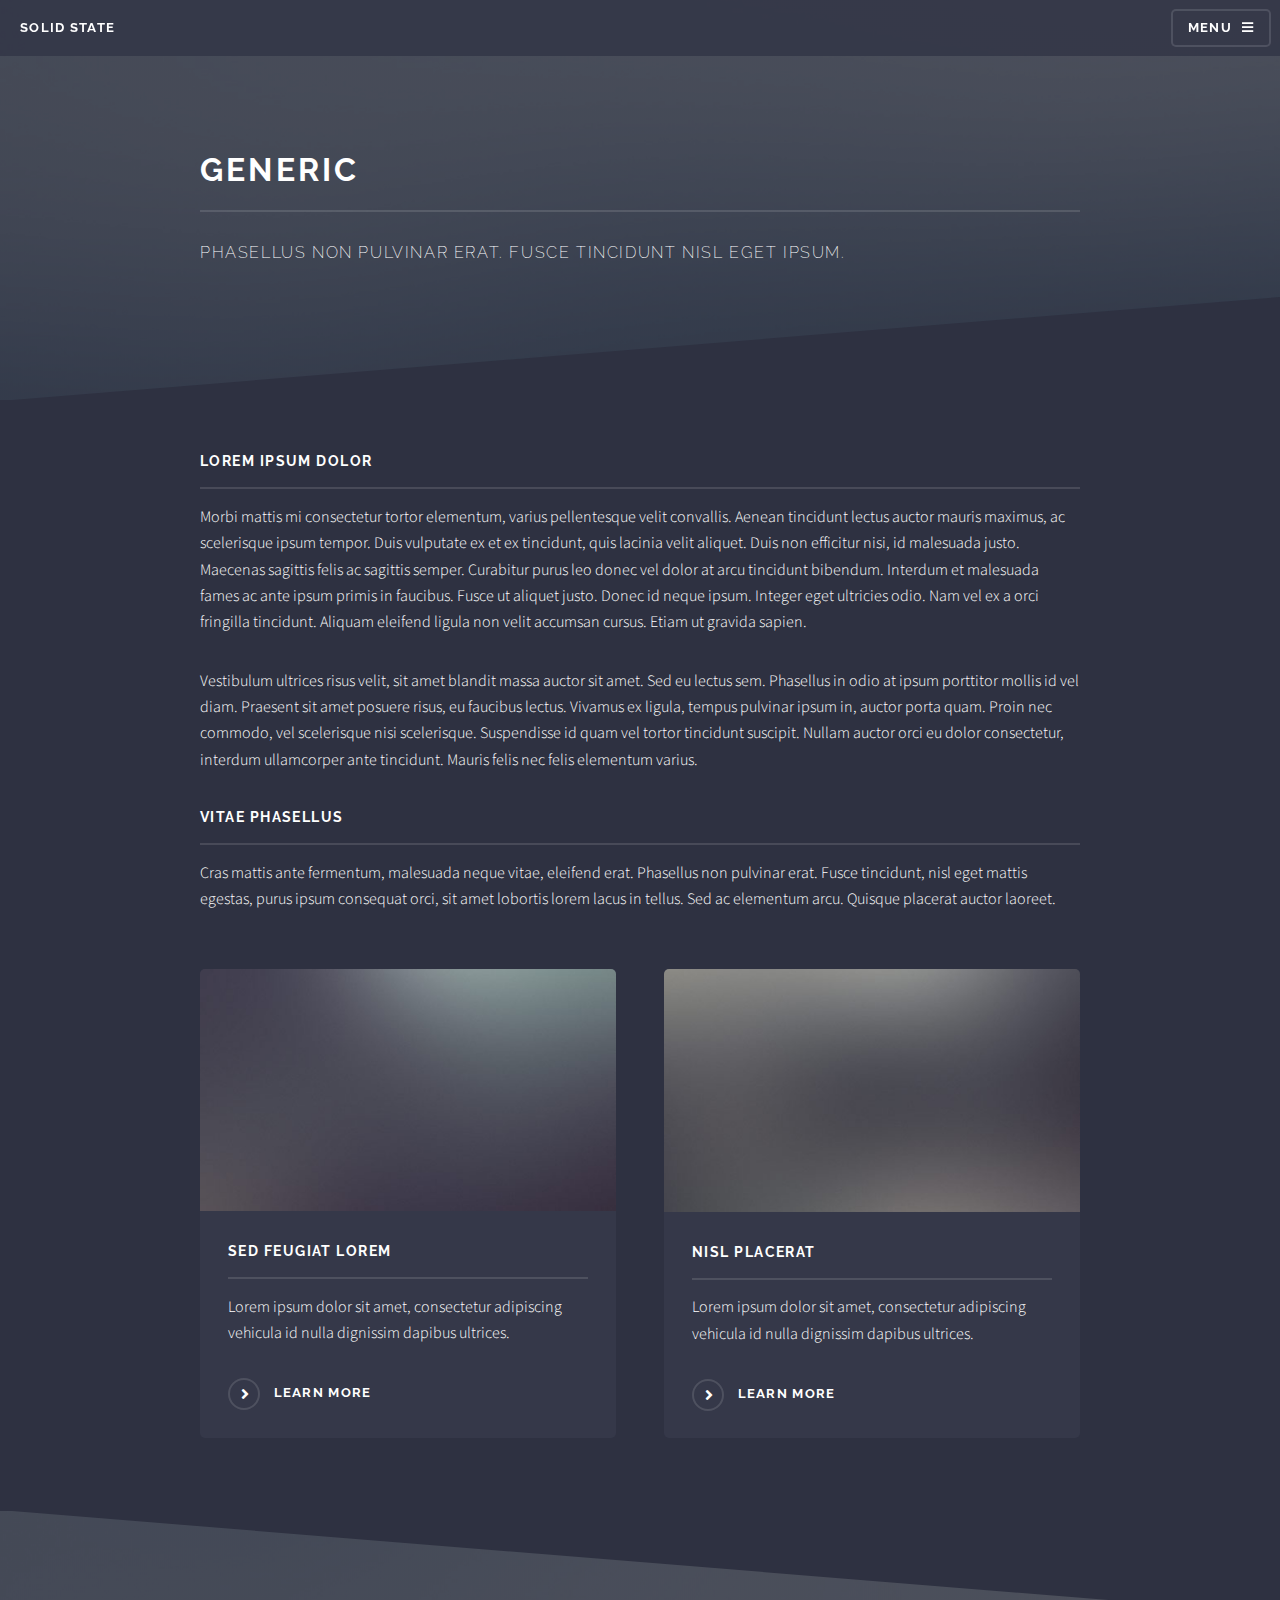
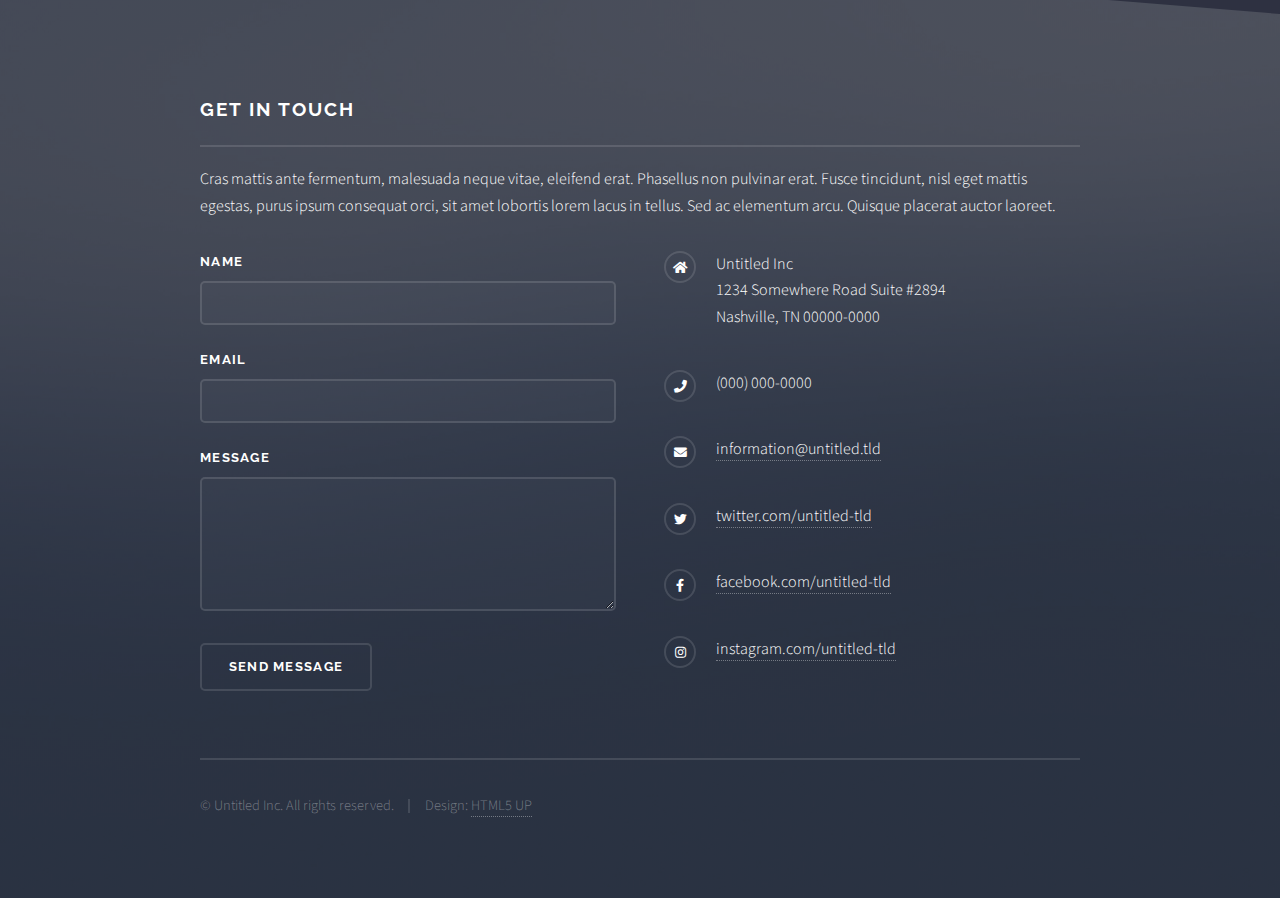
<file: generic.html>
<!DOCTYPE HTML>
<!--
	Solid State by HTML5 UP
	html5up.net | @ajlkn
	Free for personal and commercial use under the CCA 3.0 license (html5up.net/license)
-->
<html>
	<head>
		<title>Generic - Solid State by HTML5 UP</title>
		<meta charset="utf-8" />
		<meta name="viewport" content="width=device-width, initial-scale=1, user-scalable=no" />
		<link rel="stylesheet" href="assets/css/main.css" />
		<noscript><link rel="stylesheet" href="assets/css/noscript.css" /></noscript>
	</head>
	<body class="is-preload">

		<!-- Page Wrapper -->
			<div id="page-wrapper">

				<!-- Header -->
					<header id="header">
						<h1><a href="index.html">Solid State</a></h1>
						<nav>
							<a href="#menu">Menu</a>
						</nav>
					</header>

				<!-- Menu -->
					<nav id="menu">
						<div class="inner">
							<h2>Menu</h2>
							<ul class="links">
								<li><a href="index.html">Home</a></li>
								<li><a href="generic.html">Generic</a></li>
								<li><a href="elements.html">Elements</a></li>
								<li><a href="#">Log In</a></li>
								<li><a href="#">Sign Up</a></li>
							</ul>
							<a href="#" class="close">Close</a>
						</div>
					</nav>

				<!-- Wrapper -->
					<section id="wrapper">
						<header>
							<div class="inner">
								<h2>Generic</h2>
								<p>Phasellus non pulvinar erat. Fusce tincidunt nisl eget ipsum.</p>
							</div>
						</header>

						<!-- Content -->
							<div class="wrapper">
								<div class="inner">

									<h3 class="major">Lorem ipsum dolor</h3>
									<p>Morbi mattis mi consectetur tortor elementum, varius pellentesque velit convallis. Aenean tincidunt lectus auctor mauris maximus, ac scelerisque ipsum tempor. Duis vulputate ex et ex tincidunt, quis lacinia velit aliquet. Duis non efficitur nisi, id malesuada justo. Maecenas sagittis felis ac sagittis semper. Curabitur purus leo donec vel dolor at arcu tincidunt bibendum. Interdum et malesuada fames ac ante ipsum primis in faucibus. Fusce ut aliquet justo. Donec id neque ipsum. Integer eget ultricies odio. Nam vel ex a orci fringilla tincidunt. Aliquam eleifend ligula non velit accumsan cursus. Etiam ut gravida sapien.</p>

									<p>Vestibulum ultrices risus velit, sit amet blandit massa auctor sit amet. Sed eu lectus sem. Phasellus in odio at ipsum porttitor mollis id vel diam. Praesent sit amet posuere risus, eu faucibus lectus. Vivamus ex ligula, tempus pulvinar ipsum in, auctor porta quam. Proin nec commodo, vel scelerisque nisi scelerisque. Suspendisse id quam vel tortor tincidunt suscipit. Nullam auctor orci eu dolor consectetur, interdum ullamcorper ante tincidunt. Mauris felis nec felis elementum varius.</p>

									<h3 class="major">Vitae phasellus</h3>
									<p>Cras mattis ante fermentum, malesuada neque vitae, eleifend erat. Phasellus non pulvinar erat. Fusce tincidunt, nisl eget mattis egestas, purus ipsum consequat orci, sit amet lobortis lorem lacus in tellus. Sed ac elementum arcu. Quisque placerat auctor laoreet.</p>

									<section class="features">
										<article>
											<a href="#" class="image"><img src="images/pic04.jpg" alt="" /></a>
											<h3 class="major">Sed feugiat lorem</h3>
											<p>Lorem ipsum dolor sit amet, consectetur adipiscing vehicula id nulla dignissim dapibus ultrices.</p>
											<a href="#" class="special">Learn more</a>
										</article>
										<article>
											<a href="#" class="image"><img src="images/pic05.jpg" alt="" /></a>
											<h3 class="major">Nisl placerat</h3>
											<p>Lorem ipsum dolor sit amet, consectetur adipiscing vehicula id nulla dignissim dapibus ultrices.</p>
											<a href="#" class="special">Learn more</a>
										</article>
									</section>

								</div>
							</div>

					</section>

				<!-- Footer -->
					<section id="footer">
						<div class="inner">
							<h2 class="major">Get in touch</h2>
							<p>Cras mattis ante fermentum, malesuada neque vitae, eleifend erat. Phasellus non pulvinar erat. Fusce tincidunt, nisl eget mattis egestas, purus ipsum consequat orci, sit amet lobortis lorem lacus in tellus. Sed ac elementum arcu. Quisque placerat auctor laoreet.</p>
							<form method="post" action="#">
								<div class="fields">
									<div class="field">
										<label for="name">Name</label>
										<input type="text" name="name" id="name" />
									</div>
									<div class="field">
										<label for="email">Email</label>
										<input type="email" name="email" id="email" />
									</div>
									<div class="field">
										<label for="message">Message</label>
										<textarea name="message" id="message" rows="4"></textarea>
									</div>
								</div>
								<ul class="actions">
									<li><input type="submit" value="Send Message" /></li>
								</ul>
							</form>
							<ul class="contact">
								<li class="icon solid fa-home">
									Untitled Inc<br />
									1234 Somewhere Road Suite #2894<br />
									Nashville, TN 00000-0000
								</li>
								<li class="icon solid fa-phone">(000) 000-0000</li>
								<li class="icon solid fa-envelope"><a href="#">information@untitled.tld</a></li>
								<li class="icon brands fa-twitter"><a href="#">twitter.com/untitled-tld</a></li>
								<li class="icon brands fa-facebook-f"><a href="#">facebook.com/untitled-tld</a></li>
								<li class="icon brands fa-instagram"><a href="#">instagram.com/untitled-tld</a></li>
							</ul>
							<ul class="copyright">
								<li>&copy; Untitled Inc. All rights reserved.</li><li>Design: <a href="http://html5up.net">HTML5 UP</a></li>
							</ul>
						</div>
					</section>

			</div>

		<!-- Scripts -->
			<script src="assets/js/jquery.min.js"></script>
			<script src="assets/js/jquery.scrollex.min.js"></script>
			<script src="assets/js/browser.min.js"></script>
			<script src="assets/js/breakpoints.min.js"></script>
			<script src="assets/js/util.js"></script>
			<script src="assets/js/main.js"></script>

	</body>
</html>
</file>
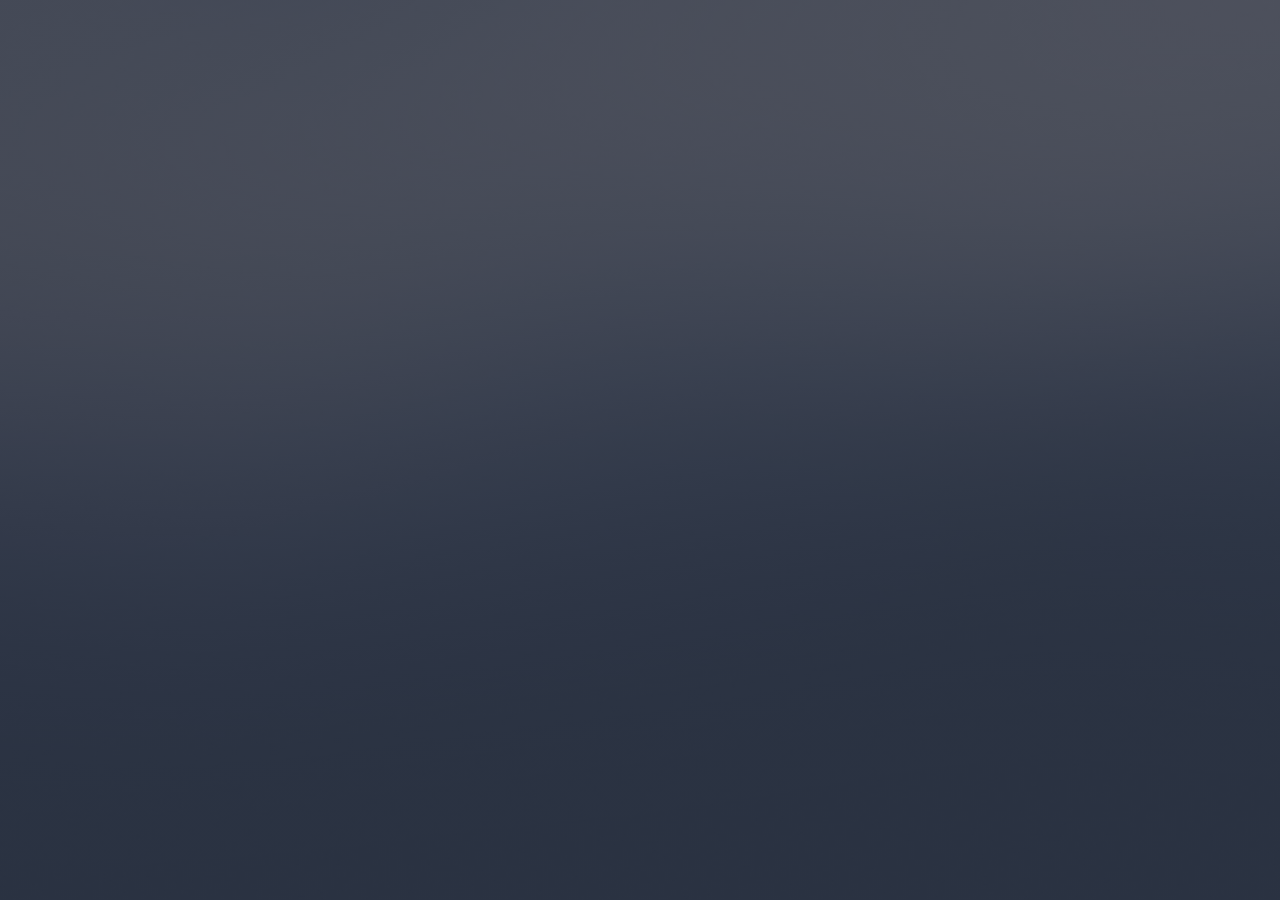
<file: newsletter.html>
<!DOCTYPE HTML>
<!--
	Solid State by HTML5 UP
	html5up.net | @ajlkn
	Free for personal and commercial use under the CCA 3.0 license (html5up.net/license)
-->
<html>

<head>
	<title>CBS Personal Finance | Sign up for our newsletter</title>
	<meta charset="utf-8" />
	<meta name="viewport" content="width=device-width, initial-scale=1, user-scalable=no" />
	<link rel="stylesheet" href="assets/css/main.css" />
	<noscript>
		<link rel="stylesheet" href="assets/css/noscript.css" />
	</noscript>
	<script defer src="https://webanalytics.digitaljedi.dk/script.js" data-website-id="7fa0927d-5461-4f3d-80f8-365d4a948c18"></script>
</head>

<body class="is-preload">

	<div id="contentful-loader"><div class="loader"></div></div>

	<!-- Page Wrapper -->
	<div id="page-wrapper" style="opacity:0">

		<div id="header-container"></div>
		<script src="assets/js/header-loader.js"></script>

		<!-- Wrapper -->
		<section id="wrapper">
			<header class="join-header" id="page-header">
				<div class="inner">
					<h2 id="header-headline"></h2>
					<p id="header-text"></p>
				</div>
			</header>

			<!-- Content -->

			<section id="two" class="wrapper style1">
				<div class="inner">
					<section>
						<script src="https://js.hsforms.net/forms/embed/48129532.js" defer></script>
						<div style="padding-bottom: 3rem;" class="hs-form-frame" data-region="na1" data-form-id="9aa4b043-c518-45bd-a0cf-5cbea204ccbe"
							data-portal-id="48129532"></div>
					</section>
				</div>
			</section>
		</section>

		<!-- Footer -->
		<div id="footer-container"></div>
		<script type="module" src="assets/js/footer-loader.js"></script>
	</div>

	<!-- Scripts -->
	<script src="assets/js/jquery.min.js"></script>
	<script src="assets/js/jquery.scrollex.min.js"></script>
	<script src="assets/js/browser.min.js"></script>
	<script src="assets/js/breakpoints.min.js"></script>
	<script src="assets/js/util.js"></script>
	<script src="assets/js/main.js"></script>
		<script type="module">
		import { getEntries, asHttpsUrl } from "./assets/js/contentfull.js";
		import { hideLoader } from "./assets/js/loader.js";

		const newsletter = await getEntries('newsletter');

		// Eksempel: hent en bestemt entry på ID
		insertHeaderContent(newsletter);
		hideLoader();
		
		function insertHeaderContent(newsletter) {
			const header = newsletter.get("cExiRIZID93lZjij9TQUh")?.fields;

			document.getElementById("header-headline").innerHTML = header?.headline;
			document.getElementById("header-text").innerHTML = header?.text;

			const url = asHttpsUrl(header?.image?.fields?.file?.url);
			document.getElementById("page-header").style.backgroundImage =
				`linear-gradient(to top, rgba(44, 55, 95, 0.8), rgba(44, 55, 95, 0.8)), url("${url}")`;
		}
	</script>
</body>

</html>
</file>
<file: assets/css/noscript.css>
/*
	Solid State by HTML5 UP
	html5up.net | @ajlkn
	Free for personal and commercial use under the CCA 3.0 license (html5up.net/license)
*/

/* Banner */

	body.is-preload #banner .logo {
		-moz-transform: none;
		-webkit-transform: none;
		-ms-transform: none;
		transform: none;
		opacity: 1;
	}

	body.is-preload #banner h2 {
		opacity: 1;
		-moz-transform: none;
		-webkit-transform: none;
		-ms-transform: none;
		transform: none;
		-moz-filter: none;
		-webkit-filter: none;
		-ms-filter: none;
		filter: none;
	}

	body.is-preload #banner p {
		opacity: 01;
		-moz-transform: none;
		-webkit-transform: none;
		-ms-transform: none;
		transform: none;
		-moz-filter: none;
		-webkit-filter: none;
		-ms-filter: none;
		filter: none;
	}
</file>
<file: assets/css/main.css>
@import url(fontawesome-all.min.css);
@import url("https://fonts.googleapis.com/css?family=Raleway:200,700|Source+Sans+Pro:300,600,300italic,600italic");

/*
	Solid State by HTML5 UP
	html5up.net | @ajlkn
	Free for personal and commercial use under the CCA 3.0 license (html5up.net/license)
*/

html, body, div, span, applet, object,
iframe, h1, h2, h3, h4, h5, h6, p, blockquote,
pre, a, abbr, acronym, address, big, cite,
code, del, dfn, em, img, ins, kbd, q, s, samp,
small, strike, strong, sub, sup, tt, var, b,
u, i, center, dl, dt, dd, ol, ul, li, fieldset,
form, label, legend, table, caption, tbody,
tfoot, thead, tr, th, td, article, aside,
canvas, details, embed, figure, figcaption,
footer, header, hgroup, menu, nav, output, ruby,
section, summary, time, mark, audio, video {
	margin: 0;
	padding: 0;
	border: 0;
	font-size: 100%;
	font: inherit;
	vertical-align: baseline;}

article, aside, details, figcaption, figure,
footer, header, hgroup, menu, nav, section {
	display: block;}

body {
	line-height: 1;
}

ol, ul {
	list-style: none;
}

blockquote, q {
	quotes: none;
}

	blockquote:before, blockquote:after, q:before, q:after {
		content: '';
		content: none;
	}

table {
	border-collapse: collapse;
	border-spacing: 0;
}

body {
	-webkit-text-size-adjust: none;
}

mark {
	background-color: transparent;
	color: inherit;
}

input::-moz-focus-inner {
	border: 0;
	padding: 0;
}

input, select, textarea {
	-moz-appearance: none;
	-webkit-appearance: none;
	-ms-appearance: none;
	appearance: none;
}

/* Basic */

	@-ms-viewport {
		width: device-width;
	}

	body {
		-ms-overflow-style: scrollbar;
	}

	@media screen and (max-width: 480px) {

		html, body {
			min-width: 320px;
		}

	}

	html {
		box-sizing: border-box;
	}

	*, *:before, *:after {
		box-sizing: inherit;
	}

	body {
		background-color: #2e3141;
		background-image: linear-gradient(to top, rgba(46, 49, 65, 0.8), rgba(46, 49, 65, 0.8)), url("../../images/bg.jpg");
		background-size: auto, cover;
		background-attachment: fixed, fixed;
		background-position: center, center;
	}

		body.is-preload *, body.is-preload *:before, body.is-preload *:after {
			-moz-animation: none !important;
			-webkit-animation: none !important;
			-ms-animation: none !important;
			animation: none !important;
			-moz-transition: none !important;
			-webkit-transition: none !important;
			-ms-transition: none !important;
			transition: none !important;
		}

/* Type */

	body, input, select, textarea {
		color: #ffffff;
		font-family: "Source Sans Pro", Helvetica, sans-serif;
		font-size: 16.5pt;
		font-weight: 300;
		line-height: 1.65;
	}

		@media screen and (max-width: 1680px) {

			body, input, select, textarea {
				font-size: 13pt;
			}

		}

		@media screen and (max-width: 1280px) {

			body, input, select, textarea {
				font-size: 12pt;
			}

		}

		@media screen and (max-width: 980px) {

			body, input, select, textarea {
				font-size: 12pt;
			}

		}

		@media screen and (max-width: 736px) {

			body, input, select, textarea {
				font-size: 12pt;
			}

		}

		@media screen and (max-width: 480px) {

			body, input, select, textarea {
				font-size: 12pt;
			}

		}

	a {
		-moz-transition: color 0.2s ease-in-out, border-bottom-color 0.2s ease-in-out;
		-webkit-transition: color 0.2s ease-in-out, border-bottom-color 0.2s ease-in-out;
		-ms-transition: color 0.2s ease-in-out, border-bottom-color 0.2s ease-in-out;
		transition: color 0.2s ease-in-out, border-bottom-color 0.2s ease-in-out;
		border-bottom: dotted 1px rgba(255, 255, 255, 0.35);
		color: #ffffff;
		text-decoration: none;
	}

		a:hover {
			border-bottom-color: transparent;
			color: #ffffff !important;
		}

		a.special:not(.button) {
			text-decoration: none;
			border-bottom: 0;
			display: block;
			font-family: Raleway, Helvetica, sans-serif;
			font-size: 0.8em;
			font-weight: 700;
			letter-spacing: 0.1em;
			margin: 0 0 2em 0;
			text-transform: uppercase;
		}

			a.special:not(.button):before {
				-moz-osx-font-smoothing: grayscale;
				-webkit-font-smoothing: antialiased;
				display: inline-block;
				font-style: normal;
				font-variant: normal;
				text-rendering: auto;
				line-height: 1;
				text-transform: none !important;
				font-family: 'Font Awesome 5 Free';
				font-weight: 900;
			}

			a.special:not(.button):before {
				-moz-transition: background-color 0.2s ease-in-out;
				-webkit-transition: background-color 0.2s ease-in-out;
				-ms-transition: background-color 0.2s ease-in-out;
				transition: background-color 0.2s ease-in-out;
				border-radius: 100%;
				border: solid 2px rgba(255, 255, 255, 0.125);
				content: '\f105';
				display: inline-block;
				font-size: 1.25em;
				height: 2em;
				line-height: 1.75em;
				margin-right: 0.85em;
				text-align: center;
				text-indent: 0.15em;
				vertical-align: middle;
				width: 2em;
			}

			a.special:not(.button):hover:before {
				background-color: rgba(255, 255, 255, 0.025);
			}

			a.special:not(.button):active:before {
				background-color: rgba(255, 255, 255, 0.075);
			}

	strong, b {
		color: #ffffff;
		font-weight: 600;
	}

	em, i {
		font-style: italic;
	}

	p {
		margin: 0 0 2em 0;
	}

	h1, h2, h3, h4, h5, h6 {
		color: #ffffff;
		font-family: Raleway, Helvetica, sans-serif;
		font-weight: 700;
		letter-spacing: 0.1em;
		margin: 0 0 1em 0;
		text-transform: uppercase;
	}

		h1 a, h2 a, h3 a, h4 a, h5 a, h6 a {
			color: inherit;
			text-decoration: none;
			border-bottom: 0;
		}

		h1 span, h2 span, h3 span, h4 span, h5 span, h6 span {
			font-weight: 200;
		}

		h1.major, h2.major, h3.major, h4.major, h5.major, h6.major {
			padding-bottom: 1em;
			border-bottom: solid 2px rgba(255, 255, 255, 0.125);
		}

	h2 {
		font-size: 1.2em;
	}

	h3 {
		font-size: 0.9em;
	}

	h4 {
		font-size: 0.7em;
	}

	h5 {
		font-size: 0.7em;
	}

	h6 {
		font-size: 0.7em;
	}

	@media screen and (max-width: 736px) {

		h2 {
			font-size: 1em;
		}

		h3 {
			font-size: 0.8em;
		}

	}

	sub {
		font-size: 0.8em;
		position: relative;
		top: 0.5em;
	}

	sup {
		font-size: 0.8em;
		position: relative;
		top: -0.5em;
	}

	blockquote {
		border-left: solid 4px rgba(255, 255, 255, 0.125);
		font-style: italic;
		margin: 0 0 2em 0;
		padding: 0.5em 0 0.5em 2em;
	}

	code {
		background: rgba(255, 255, 255, 0.025);
		border-radius: 5px;
		border: solid 2px rgba(255, 255, 255, 0.125);
		font-family: "Courier New", monospace;
		font-size: 0.9em;
		margin: 0 0.25em;
		padding: 0.25em 0.65em;
	}

	pre {
		-webkit-overflow-scrolling: touch;
		font-family: "Courier New", monospace;
		font-size: 0.9em;
		margin: 0 0 2em 0;
	}

		pre code {
			display: block;
			line-height: 1.75em;
			padding: 1em 1.5em;
			overflow-x: auto;
		}

	hr {
		border: 0;
		border-bottom: solid 2px rgba(255, 255, 255, 0.125);
		margin: 2.5em 0;
	}

		hr.major {
			margin: 4em 0;
		}

	.align-left {
		text-align: left;
	}

	.align-center {
		text-align: center;
	}

	.align-right {
		text-align: right;
	}

/* Row */

	.row {
		display: flex;
		flex-wrap: wrap;
		box-sizing: border-box;
		align-items: stretch;
	}

		.row > * {
			box-sizing: border-box;
		}

		.row.gtr-uniform > * > :last-child {
			margin-bottom: 0;
		}

		.row.aln-left {
			justify-content: flex-start;
		}

		.row.aln-center {
			justify-content: center;
		}

		.row.aln-right {
			justify-content: flex-end;
		}

		.row.aln-top {
			align-items: flex-start;
		}

		.row.aln-middle {
			align-items: center;
		}

		.row.aln-bottom {
			align-items: flex-end;
		}

		.row > .imp {
			order: -1;
		}

		.row > .col-1 {
			width: 8.33333%;
		}

		.row > .off-1 {
			margin-left: 8.33333%;
		}

		.row > .col-2 {
			width: 16.66667%;
		}

		.row > .off-2 {
			margin-left: 16.66667%;
		}

		.row > .col-3 {
			width: 25%;
		}

		.row > .off-3 {
			margin-left: 25%;
		}

		.row > .col-4 {
			width: 33.33333%;
		}

		.row > .off-4 {
			margin-left: 33.33333%;
		}

		.row > .col-5 {
			width: 41.66667%;
		}

		.row > .off-5 {
			margin-left: 41.66667%;
		}

		.row > .col-6 {
			width: 50%;
		}

		.row > .off-6 {
			margin-left: 50%;
		}

		.row > .col-7 {
			width: 58.33333%;
		}

		.row > .off-7 {
			margin-left: 58.33333%;
		}

		.row > .col-8 {
			width: 66.66667%;
		}

		.row > .off-8 {
			margin-left: 66.66667%;
		}

		.row > .col-9 {
			width: 75%;
		}

		.row > .off-9 {
			margin-left: 75%;
		}

		.row > .col-10 {
			width: 83.33333%;
		}

		.row > .off-10 {
			margin-left: 83.33333%;
		}

		.row > .col-11 {
			width: 91.66667%;
		}

		.row > .off-11 {
			margin-left: 91.66667%;
		}

		.row > .col-12 {
			width: 100%;
		}

		.row > .off-12 {
			margin-left: 100%;
		}

		.row.gtr-0 {
			margin-top: 0;
			margin-left: 0em;
		}

			.row.gtr-0 > * {
				padding: 0 0 0 0em;
			}

			.row.gtr-0.gtr-uniform {
				margin-top: 0em;
			}

				.row.gtr-0.gtr-uniform > * {
					padding-top: 0em;
				}

		.row.gtr-25 {
			margin-top: 0;
			margin-left: -0.4375em;
		}

			.row.gtr-25 > * {
				padding: 0 0 0 0.4375em;
			}

			.row.gtr-25.gtr-uniform {
				margin-top: -0.4375em;
			}

				.row.gtr-25.gtr-uniform > * {
					padding-top: 0.4375em;
				}

		.row.gtr-50 {
			margin-top: 0;
			margin-left: -0.875em;
		}

			.row.gtr-50 > * {
				padding: 0 0 0 0.875em;
			}

			.row.gtr-50.gtr-uniform {
				margin-top: -0.875em;
			}

				.row.gtr-50.gtr-uniform > * {
					padding-top: 0.875em;
				}

		.row {
			margin-top: 0;
			margin-left: -1.75em;
		}

			.row > * {
				padding: 0 0 0 1.75em;
			}

			.row.gtr-uniform {
				margin-top: -1.75em;
			}

				.row.gtr-uniform > * {
					padding-top: 1.75em;
				}

		.row.gtr-150 {
			margin-top: 0;
			margin-left: -2.625em;
		}

			.row.gtr-150 > * {
				padding: 0 0 0 2.625em;
			}

			.row.gtr-150.gtr-uniform {
				margin-top: -2.625em;
			}

				.row.gtr-150.gtr-uniform > * {
					padding-top: 2.625em;
				}

		.row.gtr-200 {
			margin-top: 0;
			margin-left: -3.5em;
		}

			.row.gtr-200 > * {
				padding: 0 0 0 3.5em;
			}

			.row.gtr-200.gtr-uniform {
				margin-top: -3.5em;
			}

				.row.gtr-200.gtr-uniform > * {
					padding-top: 3.5em;
				}

		@media screen and (max-width: 1680px) {

			.row {
				display: flex;
				flex-wrap: wrap;
				box-sizing: border-box;
				align-items: stretch;
			}

				.row > * {
					box-sizing: border-box;
				}

				.row.gtr-uniform > * > :last-child {
					margin-bottom: 0;
				}

				.row.aln-left {
					justify-content: flex-start;
				}

				.row.aln-center {
					justify-content: center;
				}

				.row.aln-right {
					justify-content: flex-end;
				}

				.row.aln-top {
					align-items: flex-start;
				}

				.row.aln-middle {
					align-items: center;
				}

				.row.aln-bottom {
					align-items: flex-end;
				}

				.row > .imp-xlarge {
					order: -1;
				}

				.row > .col-1-xlarge {
					width: 8.33333%;
				}

				.row > .off-1-xlarge {
					margin-left: 8.33333%;
				}

				.row > .col-2-xlarge {
					width: 16.66667%;
				}

				.row > .off-2-xlarge {
					margin-left: 16.66667%;
				}

				.row > .col-3-xlarge {
					width: 25%;
				}

				.row > .off-3-xlarge {
					margin-left: 25%;
				}

				.row > .col-4-xlarge {
					width: 33.33333%;
				}

				.row > .off-4-xlarge {
					margin-left: 33.33333%;
				}

				.row > .col-5-xlarge {
					width: 41.66667%;
				}

				.row > .off-5-xlarge {
					margin-left: 41.66667%;
				}

				.row > .col-6-xlarge {
					width: 50%;
				}

				.row > .off-6-xlarge {
					margin-left: 50%;
				}

				.row > .col-7-xlarge {
					width: 58.33333%;
				}

				.row > .off-7-xlarge {
					margin-left: 58.33333%;
				}

				.row > .col-8-xlarge {
					width: 66.66667%;
				}

				.row > .off-8-xlarge {
					margin-left: 66.66667%;
				}

				.row > .col-9-xlarge {
					width: 75%;
				}

				.row > .off-9-xlarge {
					margin-left: 75%;
				}

				.row > .col-10-xlarge {
					width: 83.33333%;
				}

				.row > .off-10-xlarge {
					margin-left: 83.33333%;
				}

				.row > .col-11-xlarge {
					width: 91.66667%;
				}

				.row > .off-11-xlarge {
					margin-left: 91.66667%;
				}

				.row > .col-12-xlarge {
					width: 100%;
				}

				.row > .off-12-xlarge {
					margin-left: 100%;
				}

				.row.gtr-0 {
					margin-top: 0;
					margin-left: 0em;
				}

					.row.gtr-0 > * {
						padding: 0 0 0 0em;
					}

					.row.gtr-0.gtr-uniform {
						margin-top: 0em;
					}

						.row.gtr-0.gtr-uniform > * {
							padding-top: 0em;
						}

				.row.gtr-25 {
					margin-top: 0;
					margin-left: -0.4375em;
				}

					.row.gtr-25 > * {
						padding: 0 0 0 0.4375em;
					}

					.row.gtr-25.gtr-uniform {
						margin-top: -0.4375em;
					}

						.row.gtr-25.gtr-uniform > * {
							padding-top: 0.4375em;
						}

				.row.gtr-50 {
					margin-top: 0;
					margin-left: -0.875em;
				}

					.row.gtr-50 > * {
						padding: 0 0 0 0.875em;
					}

					.row.gtr-50.gtr-uniform {
						margin-top: -0.875em;
					}

						.row.gtr-50.gtr-uniform > * {
							padding-top: 0.875em;
						}

				.row {
					margin-top: 0;
					margin-left: -1.75em;
				}

					.row > * {
						padding: 0 0 0 1.75em;
					}

					.row.gtr-uniform {
						margin-top: -1.75em;
					}

						.row.gtr-uniform > * {
							padding-top: 1.75em;
						}

				.row.gtr-150 {
					margin-top: 0;
					margin-left: -2.625em;
				}

					.row.gtr-150 > * {
						padding: 0 0 0 2.625em;
					}

					.row.gtr-150.gtr-uniform {
						margin-top: -2.625em;
					}

						.row.gtr-150.gtr-uniform > * {
							padding-top: 2.625em;
						}

				.row.gtr-200 {
					margin-top: 0;
					margin-left: -3.5em;
				}

					.row.gtr-200 > * {
						padding: 0 0 0 3.5em;
					}

					.row.gtr-200.gtr-uniform {
						margin-top: -3.5em;
					}

						.row.gtr-200.gtr-uniform > * {
							padding-top: 3.5em;
						}

		}

		@media screen and (max-width: 1280px) {

			.row {
				display: flex;
				flex-wrap: wrap;
				box-sizing: border-box;
				align-items: stretch;
			}

				.row > * {
					box-sizing: border-box;
				}

				.row.gtr-uniform > * > :last-child {
					margin-bottom: 0;
				}

				.row.aln-left {
					justify-content: flex-start;
				}

				.row.aln-center {
					justify-content: center;
				}

				.row.aln-right {
					justify-content: flex-end;
				}

				.row.aln-top {
					align-items: flex-start;
				}

				.row.aln-middle {
					align-items: center;
				}

				.row.aln-bottom {
					align-items: flex-end;
				}

				.row > .imp-large {
					order: -1;
				}

				.row > .col-1-large {
					width: 8.33333%;
				}

				.row > .off-1-large {
					margin-left: 8.33333%;
				}

				.row > .col-2-large {
					width: 16.66667%;
				}

				.row > .off-2-large {
					margin-left: 16.66667%;
				}

				.row > .col-3-large {
					width: 25%;
				}

				.row > .off-3-large {
					margin-left: 25%;
				}

				.row > .col-4-large {
					width: 33.33333%;
				}

				.row > .off-4-large {
					margin-left: 33.33333%;
				}

				.row > .col-5-large {
					width: 41.66667%;
				}

				.row > .off-5-large {
					margin-left: 41.66667%;
				}

				.row > .col-6-large {
					width: 50%;
				}

				.row > .off-6-large {
					margin-left: 50%;
				}

				.row > .col-7-large {
					width: 58.33333%;
				}

				.row > .off-7-large {
					margin-left: 58.33333%;
				}

				.row > .col-8-large {
					width: 66.66667%;
				}

				.row > .off-8-large {
					margin-left: 66.66667%;
				}

				.row > .col-9-large {
					width: 75%;
				}

				.row > .off-9-large {
					margin-left: 75%;
				}

				.row > .col-10-large {
					width: 83.33333%;
				}

				.row > .off-10-large {
					margin-left: 83.33333%;
				}

				.row > .col-11-large {
					width: 91.66667%;
				}

				.row > .off-11-large {
					margin-left: 91.66667%;
				}

				.row > .col-12-large {
					width: 100%;
				}

				.row > .off-12-large {
					margin-left: 100%;
				}

				.row.gtr-0 {
					margin-top: 0;
					margin-left: 0em;
				}

					.row.gtr-0 > * {
						padding: 0 0 0 0em;
					}

					.row.gtr-0.gtr-uniform {
						margin-top: 0em;
					}

						.row.gtr-0.gtr-uniform > * {
							padding-top: 0em;
						}

				.row.gtr-25 {
					margin-top: 0;
					margin-left: -0.4375em;
				}

					.row.gtr-25 > * {
						padding: 0 0 0 0.4375em;
					}

					.row.gtr-25.gtr-uniform {
						margin-top: -0.4375em;
					}

						.row.gtr-25.gtr-uniform > * {
							padding-top: 0.4375em;
						}

				.row.gtr-50 {
					margin-top: 0;
					margin-left: -0.875em;
				}

					.row.gtr-50 > * {
						padding: 0 0 0 0.875em;
					}

					.row.gtr-50.gtr-uniform {
						margin-top: -0.875em;
					}

						.row.gtr-50.gtr-uniform > * {
							padding-top: 0.875em;
						}

				.row {
					margin-top: 0;
					margin-left: -1.75em;
				}

					.row > * {
						padding: 0 0 0 1.75em;
					}

					.row.gtr-uniform {
						margin-top: -1.75em;
					}

						.row.gtr-uniform > * {
							padding-top: 1.75em;
						}

				.row.gtr-150 {
					margin-top: 0;
					margin-left: -2.625em;
				}

					.row.gtr-150 > * {
						padding: 0 0 0 2.625em;
					}

					.row.gtr-150.gtr-uniform {
						margin-top: -2.625em;
					}

						.row.gtr-150.gtr-uniform > * {
							padding-top: 2.625em;
						}

				.row.gtr-200 {
					margin-top: 0;
					margin-left: -3.5em;
				}

					.row.gtr-200 > * {
						padding: 0 0 0 3.5em;
					}

					.row.gtr-200.gtr-uniform {
						margin-top: -3.5em;
					}

						.row.gtr-200.gtr-uniform > * {
							padding-top: 3.5em;
						}

		}

		@media screen and (max-width: 980px) {

			.row {
				display: flex;
				flex-wrap: wrap;
				box-sizing: border-box;
				align-items: stretch;
			}

				.row > * {
					box-sizing: border-box;
				}

				.row.gtr-uniform > * > :last-child {
					margin-bottom: 0;
				}

				.row.aln-left {
					justify-content: flex-start;
				}

				.row.aln-center {
					justify-content: center;
				}

				.row.aln-right {
					justify-content: flex-end;
				}

				.row.aln-top {
					align-items: flex-start;
				}

				.row.aln-middle {
					align-items: center;
				}

				.row.aln-bottom {
					align-items: flex-end;
				}

				.row > .imp-medium {
					order: -1;
				}

				.row > .col-1-medium {
					width: 8.33333%;
				}

				.row > .off-1-medium {
					margin-left: 8.33333%;
				}

				.row > .col-2-medium {
					width: 16.66667%;
				}

				.row > .off-2-medium {
					margin-left: 16.66667%;
				}

				.row > .col-3-medium {
					width: 25%;
				}

				.row > .off-3-medium {
					margin-left: 25%;
				}

				.row > .col-4-medium {
					width: 33.33333%;
				}

				.row > .off-4-medium {
					margin-left: 33.33333%;
				}

				.row > .col-5-medium {
					width: 41.66667%;
				}

				.row > .off-5-medium {
					margin-left: 41.66667%;
				}

				.row > .col-6-medium {
					width: 50%;
				}

				.row > .off-6-medium {
					margin-left: 50%;
				}

				.row > .col-7-medium {
					width: 58.33333%;
				}

				.row > .off-7-medium {
					margin-left: 58.33333%;
				}

				.row > .col-8-medium {
					width: 66.66667%;
				}

				.row > .off-8-medium {
					margin-left: 66.66667%;
				}

				.row > .col-9-medium {
					width: 75%;
				}

				.row > .off-9-medium {
					margin-left: 75%;
				}

				.row > .col-10-medium {
					width: 83.33333%;
				}

				.row > .off-10-medium {
					margin-left: 83.33333%;
				}

				.row > .col-11-medium {
					width: 91.66667%;
				}

				.row > .off-11-medium {
					margin-left: 91.66667%;
				}

				.row > .col-12-medium {
					width: 100%;
				}

				.row > .off-12-medium {
					margin-left: 100%;
				}

				.row.gtr-0 {
					margin-top: 0;
					margin-left: 0em;
				}

					.row.gtr-0 > * {
						padding: 0 0 0 0em;
					}

					.row.gtr-0.gtr-uniform {
						margin-top: 0em;
					}

						.row.gtr-0.gtr-uniform > * {
							padding-top: 0em;
						}

				.row.gtr-25 {
					margin-top: 0;
					margin-left: -0.4375em;
				}

					.row.gtr-25 > * {
						padding: 0 0 0 0.4375em;
					}

					.row.gtr-25.gtr-uniform {
						margin-top: -0.4375em;
					}

						.row.gtr-25.gtr-uniform > * {
							padding-top: 0.4375em;
						}

				.row.gtr-50 {
					margin-top: 0;
					margin-left: -0.875em;
				}

					.row.gtr-50 > * {
						padding: 0 0 0 0.875em;
					}

					.row.gtr-50.gtr-uniform {
						margin-top: -0.875em;
					}

						.row.gtr-50.gtr-uniform > * {
							padding-top: 0.875em;
						}

				.row {
					margin-top: 0;
					margin-left: -1.75em;
				}

					.row > * {
						padding: 0 0 0 1.75em;
					}

					.row.gtr-uniform {
						margin-top: -1.75em;
					}

						.row.gtr-uniform > * {
							padding-top: 1.75em;
						}

				.row.gtr-150 {
					margin-top: 0;
					margin-left: -2.625em;
				}

					.row.gtr-150 > * {
						padding: 0 0 0 2.625em;
					}

					.row.gtr-150.gtr-uniform {
						margin-top: -2.625em;
					}

						.row.gtr-150.gtr-uniform > * {
							padding-top: 2.625em;
						}

				.row.gtr-200 {
					margin-top: 0;
					margin-left: -3.5em;
				}

					.row.gtr-200 > * {
						padding: 0 0 0 3.5em;
					}

					.row.gtr-200.gtr-uniform {
						margin-top: -3.5em;
					}

						.row.gtr-200.gtr-uniform > * {
							padding-top: 3.5em;
						}

		}

		@media screen and (max-width: 736px) {

			.row {
				display: flex;
				flex-wrap: wrap;
				box-sizing: border-box;
				align-items: stretch;
			}

				.row > * {
					box-sizing: border-box;
				}

				.row.gtr-uniform > * > :last-child {
					margin-bottom: 0;
				}

				.row.aln-left {
					justify-content: flex-start;
				}

				.row.aln-center {
					justify-content: center;
				}

				.row.aln-right {
					justify-content: flex-end;
				}

				.row.aln-top {
					align-items: flex-start;
				}

				.row.aln-middle {
					align-items: center;
				}

				.row.aln-bottom {
					align-items: flex-end;
				}

				.row > .imp-small {
					order: -1;
				}

				.row > .col-1-small {
					width: 8.33333%;
				}

				.row > .off-1-small {
					margin-left: 8.33333%;
				}

				.row > .col-2-small {
					width: 16.66667%;
				}

				.row > .off-2-small {
					margin-left: 16.66667%;
				}

				.row > .col-3-small {
					width: 25%;
				}

				.row > .off-3-small {
					margin-left: 25%;
				}

				.row > .col-4-small {
					width: 33.33333%;
				}

				.row > .off-4-small {
					margin-left: 33.33333%;
				}

				.row > .col-5-small {
					width: 41.66667%;
				}

				.row > .off-5-small {
					margin-left: 41.66667%;
				}

				.row > .col-6-small {
					width: 50%;
				}

				.row > .off-6-small {
					margin-left: 50%;
				}

				.row > .col-7-small {
					width: 58.33333%;
				}

				.row > .off-7-small {
					margin-left: 58.33333%;
				}

				.row > .col-8-small {
					width: 66.66667%;
				}

				.row > .off-8-small {
					margin-left: 66.66667%;
				}

				.row > .col-9-small {
					width: 75%;
				}

				.row > .off-9-small {
					margin-left: 75%;
				}

				.row > .col-10-small {
					width: 83.33333%;
				}

				.row > .off-10-small {
					margin-left: 83.33333%;
				}

				.row > .col-11-small {
					width: 91.66667%;
				}

				.row > .off-11-small {
					margin-left: 91.66667%;
				}

				.row > .col-12-small {
					width: 100%;
				}

				.row > .off-12-small {
					margin-left: 100%;
				}

				.row.gtr-0 {
					margin-top: 0;
					margin-left: 0em;
				}

					.row.gtr-0 > * {
						padding: 0 0 0 0em;
					}

					.row.gtr-0.gtr-uniform {
						margin-top: 0em;
					}

						.row.gtr-0.gtr-uniform > * {
							padding-top: 0em;
						}

				.row.gtr-25 {
					margin-top: 0;
					margin-left: -0.3125em;
				}

					.row.gtr-25 > * {
						padding: 0 0 0 0.3125em;
					}

					.row.gtr-25.gtr-uniform {
						margin-top: -0.3125em;
					}

						.row.gtr-25.gtr-uniform > * {
							padding-top: 0.3125em;
						}

				.row.gtr-50 {
					margin-top: 0;
					margin-left: -0.625em;
				}

					.row.gtr-50 > * {
						padding: 0 0 0 0.625em;
					}

					.row.gtr-50.gtr-uniform {
						margin-top: -0.625em;
					}

						.row.gtr-50.gtr-uniform > * {
							padding-top: 0.625em;
						}

				.row {
					margin-top: 0;
					margin-left: -1.25em;
				}

					.row > * {
						padding: 0 0 0 1.25em;
					}

					.row.gtr-uniform {
						margin-top: -1.25em;
					}

						.row.gtr-uniform > * {
							padding-top: 1.25em;
						}

				.row.gtr-150 {
					margin-top: 0;
					margin-left: -1.875em;
				}

					.row.gtr-150 > * {
						padding: 0 0 0 1.875em;
					}

					.row.gtr-150.gtr-uniform {
						margin-top: -1.875em;
					}

						.row.gtr-150.gtr-uniform > * {
							padding-top: 1.875em;
						}

				.row.gtr-200 {
					margin-top: 0;
					margin-left: -2.5em;
				}

					.row.gtr-200 > * {
						padding: 0 0 0 2.5em;
					}

					.row.gtr-200.gtr-uniform {
						margin-top: -2.5em;
					}

						.row.gtr-200.gtr-uniform > * {
							padding-top: 2.5em;
						}

		}

		@media screen and (max-width: 480px) {

			.row {
				display: flex;
				flex-wrap: wrap;
				box-sizing: border-box;
				align-items: stretch;
			}

				.row > * {
					box-sizing: border-box;
				}

				.row.gtr-uniform > * > :last-child {
					margin-bottom: 0;
				}

				.row.aln-left {
					justify-content: flex-start;
				}

				.row.aln-center {
					justify-content: center;
				}

				.row.aln-right {
					justify-content: flex-end;
				}

				.row.aln-top {
					align-items: flex-start;
				}

				.row.aln-middle {
					align-items: center;
				}

				.row.aln-bottom {
					align-items: flex-end;
				}

				.row > .imp-xsmall {
					order: -1;
				}

				.row > .col-1-xsmall {
					width: 8.33333%;
				}

				.row > .off-1-xsmall {
					margin-left: 8.33333%;
				}

				.row > .col-2-xsmall {
					width: 16.66667%;
				}

				.row > .off-2-xsmall {
					margin-left: 16.66667%;
				}

				.row > .col-3-xsmall {
					width: 25%;
				}

				.row > .off-3-xsmall {
					margin-left: 25%;
				}

				.row > .col-4-xsmall {
					width: 33.33333%;
				}

				.row > .off-4-xsmall {
					margin-left: 33.33333%;
				}

				.row > .col-5-xsmall {
					width: 41.66667%;
				}

				.row > .off-5-xsmall {
					margin-left: 41.66667%;
				}

				.row > .col-6-xsmall {
					width: 50%;
				}

				.row > .off-6-xsmall {
					margin-left: 50%;
				}

				.row > .col-7-xsmall {
					width: 58.33333%;
				}

				.row > .off-7-xsmall {
					margin-left: 58.33333%;
				}

				.row > .col-8-xsmall {
					width: 66.66667%;
				}

				.row > .off-8-xsmall {
					margin-left: 66.66667%;
				}

				.row > .col-9-xsmall {
					width: 75%;
				}

				.row > .off-9-xsmall {
					margin-left: 75%;
				}

				.row > .col-10-xsmall {
					width: 83.33333%;
				}

				.row > .off-10-xsmall {
					margin-left: 83.33333%;
				}

				.row > .col-11-xsmall {
					width: 91.66667%;
				}

				.row > .off-11-xsmall {
					margin-left: 91.66667%;
				}

				.row > .col-12-xsmall {
					width: 100%;
				}

				.row > .off-12-xsmall {
					margin-left: 100%;
				}

				.row.gtr-0 {
					margin-top: 0;
					margin-left: 0em;
				}

					.row.gtr-0 > * {
						padding: 0 0 0 0em;
					}

					.row.gtr-0.gtr-uniform {
						margin-top: 0em;
					}

						.row.gtr-0.gtr-uniform > * {
							padding-top: 0em;
						}

				.row.gtr-25 {
					margin-top: 0;
					margin-left: -0.3125em;
				}

					.row.gtr-25 > * {
						padding: 0 0 0 0.3125em;
					}

					.row.gtr-25.gtr-uniform {
						margin-top: -0.3125em;
					}

						.row.gtr-25.gtr-uniform > * {
							padding-top: 0.3125em;
						}

				.row.gtr-50 {
					margin-top: 0;
					margin-left: -0.625em;
				}

					.row.gtr-50 > * {
						padding: 0 0 0 0.625em;
					}

					.row.gtr-50.gtr-uniform {
						margin-top: -0.625em;
					}

						.row.gtr-50.gtr-uniform > * {
							padding-top: 0.625em;
						}

				.row {
					margin-top: 0;
					margin-left: -1.25em;
				}

					.row > * {
						padding: 0 0 0 1.25em;
					}

					.row.gtr-uniform {
						margin-top: -1.25em;
					}

						.row.gtr-uniform > * {
							padding-top: 1.25em;
						}

				.row.gtr-150 {
					margin-top: 0;
					margin-left: -1.875em;
				}

					.row.gtr-150 > * {
						padding: 0 0 0 1.875em;
					}

					.row.gtr-150.gtr-uniform {
						margin-top: -1.875em;
					}

						.row.gtr-150.gtr-uniform > * {
							padding-top: 1.875em;
						}

				.row.gtr-200 {
					margin-top: 0;
					margin-left: -2.5em;
				}

					.row.gtr-200 > * {
						padding: 0 0 0 2.5em;
					}

					.row.gtr-200.gtr-uniform {
						margin-top: -2.5em;
					}

						.row.gtr-200.gtr-uniform > * {
							padding-top: 2.5em;
						}

		}

		@media screen and (max-width: 360px) {

			.row {
				display: flex;
				flex-wrap: wrap;
				box-sizing: border-box;
				align-items: stretch;
			}

				.row > * {
					box-sizing: border-box;
				}

				.row.gtr-uniform > * > :last-child {
					margin-bottom: 0;
				}

				.row.aln-left {
					justify-content: flex-start;
				}

				.row.aln-center {
					justify-content: center;
				}

				.row.aln-right {
					justify-content: flex-end;
				}

				.row.aln-top {
					align-items: flex-start;
				}

				.row.aln-middle {
					align-items: center;
				}

				.row.aln-bottom {
					align-items: flex-end;
				}

				.row > .imp-xxsmall {
					order: -1;
				}

				.row > .col-1-xxsmall {
					width: 8.33333%;
				}

				.row > .off-1-xxsmall {
					margin-left: 8.33333%;
				}

				.row > .col-2-xxsmall {
					width: 16.66667%;
				}

				.row > .off-2-xxsmall {
					margin-left: 16.66667%;
				}

				.row > .col-3-xxsmall {
					width: 25%;
				}

				.row > .off-3-xxsmall {
					margin-left: 25%;
				}

				.row > .col-4-xxsmall {
					width: 33.33333%;
				}

				.row > .off-4-xxsmall {
					margin-left: 33.33333%;
				}

				.row > .col-5-xxsmall {
					width: 41.66667%;
				}

				.row > .off-5-xxsmall {
					margin-left: 41.66667%;
				}

				.row > .col-6-xxsmall {
					width: 50%;
				}

				.row > .off-6-xxsmall {
					margin-left: 50%;
				}

				.row > .col-7-xxsmall {
					width: 58.33333%;
				}

				.row > .off-7-xxsmall {
					margin-left: 58.33333%;
				}

				.row > .col-8-xxsmall {
					width: 66.66667%;
				}

				.row > .off-8-xxsmall {
					margin-left: 66.66667%;
				}

				.row > .col-9-xxsmall {
					width: 75%;
				}

				.row > .off-9-xxsmall {
					margin-left: 75%;
				}

				.row > .col-10-xxsmall {
					width: 83.33333%;
				}

				.row > .off-10-xxsmall {
					margin-left: 83.33333%;
				}

				.row > .col-11-xxsmall {
					width: 91.66667%;
				}

				.row > .off-11-xxsmall {
					margin-left: 91.66667%;
				}

				.row > .col-12-xxsmall {
					width: 100%;
				}

				.row > .off-12-xxsmall {
					margin-left: 100%;
				}

				.row.gtr-0 {
					margin-top: 0;
					margin-left: 0em;
				}

					.row.gtr-0 > * {
						padding: 0 0 0 0em;
					}

					.row.gtr-0.gtr-uniform {
						margin-top: 0em;
					}

						.row.gtr-0.gtr-uniform > * {
							padding-top: 0em;
						}

				.row.gtr-25 {
					margin-top: 0;
					margin-left: -0.3125em;
				}

					.row.gtr-25 > * {
						padding: 0 0 0 0.3125em;
					}

					.row.gtr-25.gtr-uniform {
						margin-top: -0.3125em;
					}

						.row.gtr-25.gtr-uniform > * {
							padding-top: 0.3125em;
						}

				.row.gtr-50 {
					margin-top: 0;
					margin-left: -0.625em;
				}

					.row.gtr-50 > * {
						padding: 0 0 0 0.625em;
					}

					.row.gtr-50.gtr-uniform {
						margin-top: -0.625em;
					}

						.row.gtr-50.gtr-uniform > * {
							padding-top: 0.625em;
						}

				.row {
					margin-top: 0;
					margin-left: -1.25em;
				}

					.row > * {
						padding: 0 0 0 1.25em;
					}

					.row.gtr-uniform {
						margin-top: -1.25em;
					}

						.row.gtr-uniform > * {
							padding-top: 1.25em;
						}

				.row.gtr-150 {
					margin-top: 0;
					margin-left: -1.875em;
				}

					.row.gtr-150 > * {
						padding: 0 0 0 1.875em;
					}

					.row.gtr-150.gtr-uniform {
						margin-top: -1.875em;
					}

						.row.gtr-150.gtr-uniform > * {
							padding-top: 1.875em;
						}

				.row.gtr-200 {
					margin-top: 0;
					margin-left: -2.5em;
				}

					.row.gtr-200 > * {
						padding: 0 0 0 2.5em;
					}

					.row.gtr-200.gtr-uniform {
						margin-top: -2.5em;
					}

						.row.gtr-200.gtr-uniform > * {
							padding-top: 2.5em;
						}

		}

/* Section/Article */

	section.special, article.special {
		text-align: center;
	}

/* Form */

	form {
		margin: 0 0 2em 0;
	}

		form > :last-child {
			margin-bottom: 0;
		}

		form > .fields {
			display: -moz-flex;
			display: -webkit-flex;
			display: -ms-flex;
			display: flex;
			-moz-flex-wrap: wrap;
			-webkit-flex-wrap: wrap;
			-ms-flex-wrap: wrap;
			flex-wrap: wrap;
			width: calc(100% + 3em);
			margin: -1.5em 0 2em -1.5em;
		}

			form > .fields > .field {
				-moz-flex-grow: 0;
				-webkit-flex-grow: 0;
				-ms-flex-grow: 0;
				flex-grow: 0;
				-moz-flex-shrink: 0;
				-webkit-flex-shrink: 0;
				-ms-flex-shrink: 0;
				flex-shrink: 0;
				padding: 1.5em 0 0 1.5em;
				width: calc(100% - 1.5em);
			}

				form > .fields > .field.half {
					width: calc(50% - 0.75em);
				}

				form > .fields > .field.third {
					width: calc(100%/3 - 0.5em);
				}

				form > .fields > .field.quarter {
					width: calc(25% - 0.375em);
				}

		@media screen and (max-width: 480px) {

			form > .fields {
				width: calc(100% + 3em);
				margin: -1.5em 0 2em -1.5em;
			}

				form > .fields > .field {
					padding: 1.5em 0 0 1.5em;
					width: calc(100% - 1.5em);
				}

					form > .fields > .field.half {
						width: calc(100% - 1.5em);
					}

					form > .fields > .field.third {
						width: calc(100% - 1.5em);
					}

					form > .fields > .field.quarter {
						width: calc(100% - 1.5em);
					}

		}

	label {
		color: #ffffff;
		display: block;
		font-family: Raleway, Helvetica, sans-serif;
		font-size: 0.8em;
		font-weight: 700;
		letter-spacing: 0.1em;
		margin: 0 0 0.7em 0;
		text-transform: uppercase;
	}

	input[type="text"],
	input[type="password"],
	input[type="email"],
	input[type="tel"],
	select,
	textarea {
		-moz-appearance: none;
		-webkit-appearance: none;
		-ms-appearance: none;
		appearance: none;
		background: rgba(255, 255, 255, 0.025);
		border-radius: 5px;
		border: none;
		border: solid 2px rgba(255, 255, 255, 0.125);
		color: inherit;
		display: block;
		outline: 0;
		padding: 0 1em;
		text-decoration: none;
		width: 100%;
	}

		input[type="text"]:invalid,
		input[type="password"]:invalid,
		input[type="email"]:invalid,
		input[type="tel"]:invalid,
		select:invalid,
		textarea:invalid {
			box-shadow: none;
		}

		input[type="text"]:focus,
		input[type="password"]:focus,
		input[type="email"]:focus,
		input[type="tel"]:focus,
		select:focus,
		textarea:focus {
			border-color: #5b6ba6;
		}

	select {
		background-image: url("data:image/svg+xml;charset=utf8,%3Csvg xmlns='http://www.w3.org/2000/svg' width='40' height='40' preserveAspectRatio='none' viewBox='0 0 40 40'%3E%3Cpath d='M9.4,12.3l10.4,10.4l10.4-10.4c0.2-0.2,0.5-0.4,0.9-0.4c0.3,0,0.6,0.1,0.9,0.4l3.3,3.3c0.2,0.2,0.4,0.5,0.4,0.9 c0,0.4-0.1,0.6-0.4,0.9L20.7,31.9c-0.2,0.2-0.5,0.4-0.9,0.4c-0.3,0-0.6-0.1-0.9-0.4L4.3,17.3c-0.2-0.2-0.4-0.5-0.4-0.9 c0-0.4,0.1-0.6,0.4-0.9l3.3-3.3c0.2-0.2,0.5-0.4,0.9-0.4S9.1,12.1,9.4,12.3z' fill='rgba(255, 255, 255, 0.125)' /%3E%3C/svg%3E");
		background-size: 1.25rem;
		background-repeat: no-repeat;
		background-position: calc(100% - 1rem) center;
		height: 2.75em;
		padding-right: 2.75em;
		text-overflow: ellipsis;
	}

		select option {
			color: #ffffff;
			background: #2e3141;
		}

		select:focus::-ms-value {
			background-color: transparent;
		}

		select::-ms-expand {
			display: none;
		}

	input[type="text"],
	input[type="password"],
	input[type="email"],
	select {
		height: 2.75em;
	}

	textarea {
		padding: 0.75em 1em;
	}

	input[type="checkbox"],
	input[type="radio"] {
		-moz-appearance: none;
		-webkit-appearance: none;
		-ms-appearance: none;
		appearance: none;
		display: block;
		float: left;
		margin-right: -2em;
		opacity: 0;
		width: 1em;
		z-index: -1;
	}

		input[type="checkbox"] + label,
		input[type="radio"] + label {
			text-decoration: none;
			color: #ffffff;
			cursor: pointer;
			display: inline-block;
			font-size: 1em;
			font-family: "Source Sans Pro", Helvetica, sans-serif;
			text-transform: none;
			letter-spacing: 0;
			font-weight: 300;
			padding-left: 2.4em;
			padding-right: 0.75em;
			position: relative;
		}

			input[type="checkbox"] + label:before,
			input[type="radio"] + label:before {
				-moz-osx-font-smoothing: grayscale;
				-webkit-font-smoothing: antialiased;
				display: inline-block;
				font-style: normal;
				font-variant: normal;
				text-rendering: auto;
				line-height: 1;
				text-transform: none !important;
				font-family: 'Font Awesome 5 Free';
				font-weight: 900;
			}

			input[type="checkbox"] + label:before,
			input[type="radio"] + label:before {
				background: rgba(255, 255, 255, 0.025);
				border-radius: 5px;
				border: solid 2px rgba(255, 255, 255, 0.125);
				content: '';
				display: inline-block;
				font-size: 0.8em;
				height: 2.0625em;
				left: 0;
				line-height: 2.0625em;
				position: absolute;
				text-align: center;
				top: 0;
				width: 2.0625em;
			}

		input[type="checkbox"]:checked + label:before,
		input[type="radio"]:checked + label:before {
			background: #ffffff;
			border-color: #ffffff;
			content: '\f00c';
			color: #2e3141;
		}

		input[type="checkbox"]:focus + label:before,
		input[type="radio"]:focus + label:before {
			border-color: #4c5c96;
		}

	input[type="checkbox"] + label:before {
		border-radius: 5px;
	}

	input[type="radio"] + label:before {
		border-radius: 100%;
	}

	::-webkit-input-placeholder {
		color: rgba(255, 255, 255, 0.35) !important;
		opacity: 1.0;
	}

	:-moz-placeholder {
		color: rgba(255, 255, 255, 0.35) !important;
		opacity: 1.0;
	}

	::-moz-placeholder {
		color: rgba(255, 255, 255, 0.35) !important;
		opacity: 1.0;
	}

	:-ms-input-placeholder {
		color: rgba(255, 255, 255, 0.35) !important;
		opacity: 1.0;
	}

/* Box */

	.box {
		border-radius: 5px;
		border: solid 2px rgba(255, 255, 255, 0.125);
		margin-bottom: 2em;
		padding: 1.5em;
	}

		.box > :last-child,
		.box > :last-child > :last-child,
		.box > :last-child > :last-child > :last-child {
			margin-bottom: 0;
		}

		.box.alt {
			border: 0;
			border-radius: 0;
			padding: 0;
		}

/* Icon */

	.icon {
		text-decoration: none;
		border-bottom: none;
		position: relative;
	}

		.icon:before {
			-moz-osx-font-smoothing: grayscale;
			-webkit-font-smoothing: antialiased;
			display: inline-block;
			font-style: normal;
			font-variant: normal;
			text-rendering: auto;
			line-height: 1;
			text-transform: none !important;
			font-family: 'Font Awesome 5 Free';
			font-weight: 400;
		}

		.icon > .label {
			display: none;
		}

		.icon:before {
			line-height: inherit;
		}

		.icon.solid:before {
			font-weight: 900;
		}

		.icon.brands:before {
			font-family: 'Font Awesome 5 Brands';
		}

/* Image */

	.image {
		border-radius: 5px;
		border: 0;
		display: inline-block;
		position: relative;
	}

		.image img {
			border-radius: 5px;
			display: block;
		}

		.image.left, .image.right {
			max-width: 40%;
		}

			.image.left img, .image.right img {
				width: 100%;
			}

		.image.left {
			float: left;
			padding: 0 1.5em 1em 0;
			top: 0.25em;
		}

		.image.right {
			float: right;
			padding: 0 0 1em 1.5em;
			top: 0.25em;
		}

		.image.fit {
			display: block;
			margin: 0 0 2em 0;
			width: 100%;
		}

			.image.fit img {
				width: 100%;
			}

		.image.main {
			display: block;
			margin: 0 0 3em 0;
			width: 100%;
		}

			.image.main img {
				width: 100%;
			}

/* List */

	ol {
		list-style: decimal;
		margin: 0 0 2em 0;
		padding-left: 1.25em;
	}

		ol li {
			padding-left: 0.25em;
		}

	ul {
		list-style: disc;
		margin: 0 0 2em 0;
		padding-left: 1em;
	}

		ul li {
			padding-left: 0.5em;
		}

		ul.alt {
			list-style: none;
			padding-left: 0;
		}

			ul.alt li {
				border-top: solid 1px rgba(255, 255, 255, 0.125);
				padding: 0.5em 0;
			}

				ul.alt li:first-child {
					border-top: 0;
					padding-top: 0;
				}

	dl {
		margin: 0 0 2em 0;
	}

		dl dt {
			display: block;
			font-weight: 600;
			margin: 0 0 1em 0;
		}

		dl dd {
			margin-left: 2em;
		}

/* Actions */

	ul.actions {
		display: -moz-flex;
		display: -webkit-flex;
		display: -ms-flex;
		display: flex;
		cursor: default;
		list-style: none;
		margin-left: -1em;
		padding-left: 0;
	}

		ul.actions li {
			padding: 0 0 0 1em;
			vertical-align: middle;
		}

		ul.actions.special {
			-moz-justify-content: center;
			-webkit-justify-content: center;
			-ms-justify-content: center;
			justify-content: center;
			width: 100%;
			margin-left: 0;
		}

			ul.actions.special li:first-child {
				padding-left: 0;
			}

		ul.actions.stacked {
			-moz-flex-direction: column;
			-webkit-flex-direction: column;
			-ms-flex-direction: column;
			flex-direction: column;
			margin-left: 0;
		}

			ul.actions.stacked li {
				padding: 1.3em 0 0 0;
			}

				ul.actions.stacked li:first-child {
					padding-top: 0;
				}

		ul.actions.fit {
			width: calc(100% + 1em);
		}

			ul.actions.fit li {
				-moz-flex-grow: 1;
				-webkit-flex-grow: 1;
				-ms-flex-grow: 1;
				flex-grow: 1;
				-moz-flex-shrink: 1;
				-webkit-flex-shrink: 1;
				-ms-flex-shrink: 1;
				flex-shrink: 1;
				width: 100%;
			}

				ul.actions.fit li > * {
					width: 100%;
				}

			ul.actions.fit.stacked {
				width: 100%;
			}

		@media screen and (max-width: 480px) {

			ul.actions:not(.fixed) {
				-moz-flex-direction: column;
				-webkit-flex-direction: column;
				-ms-flex-direction: column;
				flex-direction: column;
				margin-left: 0;
				width: 100% !important;
			}

				ul.actions:not(.fixed) li {
					-moz-flex-grow: 1;
					-webkit-flex-grow: 1;
					-ms-flex-grow: 1;
					flex-grow: 1;
					-moz-flex-shrink: 1;
					-webkit-flex-shrink: 1;
					-ms-flex-shrink: 1;
					flex-shrink: 1;
					padding: 1em 0 0 0;
					text-align: center;
					width: 100%;
				}

					ul.actions:not(.fixed) li > * {
						width: 100%;
					}

					ul.actions:not(.fixed) li:first-child {
						padding-top: 0;
					}

					ul.actions:not(.fixed) li input[type="submit"],
					ul.actions:not(.fixed) li input[type="reset"],
					ul.actions:not(.fixed) li input[type="button"],
					ul.actions:not(.fixed) li button,
					ul.actions:not(.fixed) li .button {
						width: 100%;
					}

						ul.actions:not(.fixed) li input[type="submit"].icon:before,
						ul.actions:not(.fixed) li input[type="reset"].icon:before,
						ul.actions:not(.fixed) li input[type="button"].icon:before,
						ul.actions:not(.fixed) li button.icon:before,
						ul.actions:not(.fixed) li .button.icon:before {
							margin-left: -0.5rem;
						}

		}

/* Icons */

	ul.icons {
		cursor: default;
		list-style: none;
		padding-left: 0;
	}

		ul.icons li {
			display: inline-block;
			padding: 0 1em 0 0;
		}

			ul.icons li:last-child {
				padding-right: 0;
			}

			ul.icons li .icon:before {
				font-size: 1.25em;
			}

/* Contact */

	ul.contact {
		list-style: none;
		padding: 0;
	}

		ul.contact li {
			text-decoration: none;
			margin: 2.5em 0 0 0;
			padding: 0 0 0 3.25em;
			position: relative;
		}

			ul.contact li:before {
				-moz-osx-font-smoothing: grayscale;
				-webkit-font-smoothing: antialiased;
				display: inline-block;
				font-style: normal;
				font-variant: normal;
				text-rendering: auto;
				line-height: 1;
				text-transform: none !important;
				font-family: 'Font Awesome 5 Free';
				font-weight: 400;
			}

			ul.contact li:before {
				border-radius: 100%;
				border: solid 2px rgba(255, 255, 255, 0.125);
				display: inline-block;
				font-size: 0.8em;
				height: 2.5em;
				left: 0;
				line-height: 2.35em;
				position: absolute;
				text-align: center;
				top: 0;
				width: 2.5em;
			}

			ul.contact li:first-child {
				margin-top: 0;
			}

		@media screen and (max-width: 736px) {

			ul.contact li {
				margin: 1.5em 0 0 0;
			}

		}

/* Pagination */

	ul.pagination {
		cursor: default;
		list-style: none;
		padding-left: 0;
	}

		ul.pagination li {
			display: inline-block;
			padding-left: 0;
			vertical-align: middle;
		}

			ul.pagination li > .page {
				-moz-transition: background-color 0.2s ease-in-out, color 0.2s ease-in-out;
				-webkit-transition: background-color 0.2s ease-in-out, color 0.2s ease-in-out;
				-ms-transition: background-color 0.2s ease-in-out, color 0.2s ease-in-out;
				transition: background-color 0.2s ease-in-out, color 0.2s ease-in-out;
				border-bottom: 0;
				border-radius: 5px;
				display: inline-block;
				height: 1.5em;
				line-height: 1.5em;
				margin: 0 0.125em;
				min-width: 1.5em;
				padding: 0 0.5em;
				text-align: center;
			}

				ul.pagination li > .page:hover {
					background-color: rgba(255, 255, 255, 0.025);
				}

				ul.pagination li > .page.active {
					background-color: #4c5c96;
				}

			ul.pagination li:first-child {
				padding-right: 0.75em;
			}

			ul.pagination li:last-child {
				padding-left: 0.75em;
			}

		@media screen and (max-width: 480px) {

			ul.pagination li:nth-child(n+2):nth-last-child(n+2) {
				display: none;
			}

			ul.pagination li .button {
				width: 100%;
			}

			ul.pagination li:first-child {
				width: calc(50% - 2px);
				text-align: left;
				padding-right: 0.325em;
			}

			ul.pagination li:last-child {
				width: calc(50% - 2px);
				text-align: right;
				padding-left: 0.325em;
			}

		}

/* Table */

	.table-wrapper {
		-webkit-overflow-scrolling: touch;
		overflow-x: auto;
	}

	table {
		margin: 0 0 2em 0;
		width: 100%;
	}

		table tbody tr {
			border: solid 1px rgba(255, 255, 255, 0.125);
			border-left: 0;
			border-right: 0;
		}

			table tbody tr:nth-child(2n + 1) {
				background-color: rgba(255, 255, 255, 0.025);
			}

		table td {
			padding: 0.75em 0.75em;
		}

		table th {
			color: #ffffff;
			font-size: 0.9em;
			font-weight: 600;
			padding: 0 0.75em 0.75em 0.75em;
			text-align: left;
		}

		table thead {
			border-bottom: solid 2px rgba(255, 255, 255, 0.125);
		}

		table tfoot {
			border-top: solid 2px rgba(255, 255, 255, 0.125);
		}

		table.alt {
			border-collapse: separate;
		}

			table.alt tbody tr td {
				border: solid 1px rgba(255, 255, 255, 0.125);
				border-left-width: 0;
				border-top-width: 0;
			}

				table.alt tbody tr td:first-child {
					border-left-width: 1px;
				}

			table.alt tbody tr:first-child td {
				border-top-width: 1px;
			}

			table.alt thead {
				border-bottom: 0;
			}

			table.alt tfoot {
				border-top: 0;
			}

/* Button */

	input[type="submit"],
	input[type="reset"],
	input[type="button"],
	button,
	.button {
		-moz-appearance: none;
		-webkit-appearance: none;
		-ms-appearance: none;
		appearance: none;
		-moz-transition: background-color 0.2s ease-in-out;
		-webkit-transition: background-color 0.2s ease-in-out;
		-ms-transition: background-color 0.2s ease-in-out;
		transition: background-color 0.2s ease-in-out;
		background-color: transparent;
		border-radius: 5px;
		border: 0;
		box-shadow: inset 0 0 0 2px rgba(255, 255, 255, 0.125);
		color: #ffffff !important;
		cursor: pointer;
		display: inline-block;
		font-family: Raleway, Helvetica, sans-serif;
		font-size: 0.8em;
		font-weight: 700;
		height: 3.75em;
		letter-spacing: 0.1em;
		line-height: 3.75em;
		padding: 0 2.25em;
		text-align: center;
		text-decoration: none;
		text-transform: uppercase;
		white-space: nowrap;
	}

		input[type="submit"]:hover,
		input[type="reset"]:hover,
		input[type="button"]:hover,
		button:hover,
		.button:hover {
			background-color: rgba(255, 255, 255, 0.025);
		}

		input[type="submit"]:active,
		input[type="reset"]:active,
		input[type="button"]:active,
		button:active,
		.button:active {
			background-color: rgba(255, 255, 255, 0.075);
		}

		input[type="submit"].icon:before,
		input[type="reset"].icon:before,
		input[type="button"].icon:before,
		button.icon:before,
		.button.icon:before {
			margin-right: 0.5em;
			color: rgba(255, 255, 255, 0.35);
		}

		input[type="submit"].primary,
		input[type="reset"].primary,
		input[type="button"].primary,
		button.primary,
		.button.primary {
			background-color: #4c5c96;
			box-shadow: none;
		}

			input[type="submit"].primary:hover,
			input[type="reset"].primary:hover,
			input[type="button"].primary:hover,
			button.primary:hover,
			.button.primary:hover {
				background-color: #53639e;
			}

			input[type="submit"].primary:active,
			input[type="reset"].primary:active,
			input[type="button"].primary:active,
			button.primary:active,
			.button.primary:active {
				background-color: #45558d;
			}

			input[type="submit"].primary.icon:before,
			input[type="reset"].primary.icon:before,
			input[type="button"].primary.icon:before,
			button.primary.icon:before,
			.button.primary.icon:before {
				color: #7985b0;
			}

		input[type="submit"].fit,
		input[type="reset"].fit,
		input[type="button"].fit,
		button.fit,
		.button.fit {
			width: 100%;
		}

		input[type="submit"].small,
		input[type="reset"].small,
		input[type="button"].small,
		button.small,
		.button.small {
			font-size: 0.6em;
		}

		input[type="submit"].large,
		input[type="reset"].large,
		input[type="button"].large,
		button.large,
		.button.large {
			font-size: 1em;
		}

		input[type="submit"].disabled, input[type="submit"]:disabled,
		input[type="reset"].disabled,
		input[type="reset"]:disabled,
		input[type="button"].disabled,
		input[type="button"]:disabled,
		button.disabled,
		button:disabled,
		.button.disabled,
		.button:disabled {
			opacity: 0.25;
		}

		@media screen and (max-width: 480px) {

			input[type="submit"],
			input[type="reset"],
			input[type="button"],
			button,
			.button {
				padding: 0;
			}

		}

/* Features */

	.features {
		display: -moz-flex;
		display: -webkit-flex;
		display: -ms-flex;
		display: flex;
		-moz-flex-wrap: wrap;
		-webkit-flex-wrap: wrap;
		-ms-flex-wrap: wrap;
		flex-wrap: wrap;
		margin: 0 0 2em 0;
	}

		.features article {
			padding: 1.75em 1.75em 0.1em 1.75em ;
			background-color: #353849;
			border-radius: 5px;
			margin: 1.5em 3em 1.5em 0;
			width: calc(50% - 1.5em);
		}

			.features article:nth-child(2n) {
				margin-right: 0;
			}

			.features article .image {
				border-radius: 5px 5px 0 0;
				display: block;
				margin-bottom: 1.75em;
				margin-left: -1.75em;
				margin-top: -1.75em;
				position: relative;
				width: calc(100% + 3.5em);
			}

				.features article .image img {
					border-radius: 5px 5px 0 0;
					width: 100%;
				}

		@media screen and (max-width: 980px) {

			.features article {
				margin: 1em 2em 1em 0;
				width: calc(50% - 1em);
			}

		}

		@media screen and (max-width: 736px) {

			.features article {
				padding: 1.5em 1.5em 0.1em 1.5em ;
				margin: 0.875em 1.75em 0.875em 0;
				width: calc(50% - 0.875em - 1px);
			}

				.features article .image {
					margin-bottom: 1.5em;
					margin-left: -1.5em;
					margin-top: -1.5em;
					width: calc(100% + 3em);
				}

		}

		@media screen and (max-width: 480px) {

			.features {
				display: block;
			}

				.features article {
					width: 100%;
					margin: 0 0 2em 0 !important;
				}

		}

/* Header */

	#header {
		-moz-transition: background-color 0.2s ease-in-out;
		-webkit-transition: background-color 0.2s ease-in-out;
		-ms-transition: background-color 0.2s ease-in-out;
		transition: background-color 0.2s ease-in-out;
		background-color: rgba(53, 56, 73, 0.95);
		height: 3.5em;
		left: 0;
		line-height: 3.5em;
		padding: 0 1.25em;
		position: fixed;
		top: 0;
		width: 100%;
		z-index: 10000;
	}

		#header h1 {
			-moz-transition: opacity 0.2s ease-in-out, visibility 0.2s;
			-webkit-transition: opacity 0.2s ease-in-out, visibility 0.2s;
			-ms-transition: opacity 0.2s ease-in-out, visibility 0.2s;
			transition: opacity 0.2s ease-in-out, visibility 0.2s;
			border-bottom: 0;
			font-size: 0.8em;
			margin-bottom: 0;
			opacity: 1;
			visibility: visible;
		}

			#header h1 a {
				border: 0;
			}

		#header nav {
			font-family: Raleway, Helvetica, sans-serif;
			font-size: 0.8em;
			font-weight: 700;
			height: 3em;
			letter-spacing: 0.1em;
			line-height: 3em;
			position: absolute;
			right: 0.7em;
			text-transform: uppercase;
			top: 0.7em;
		}

			#header nav a {
				border: 0;
				display: inline-block;
				padding: 0 1em;
			}

				#header nav a:before {
					float: right;
					margin-left: 0.75em;
				}

				#header nav a[href="#menu"] {
					text-decoration: none;
					-moz-transition: background-color 0.2s ease-in-out;
					-webkit-transition: background-color 0.2s ease-in-out;
					-ms-transition: background-color 0.2s ease-in-out;
					transition: background-color 0.2s ease-in-out;
					border-radius: 5px;
					box-shadow: inset 0 0 0 2px rgba(255, 255, 255, 0.125);
					padding: 0 1.35em;
				}

					#header nav a[href="#menu"]:before {
						-moz-osx-font-smoothing: grayscale;
						-webkit-font-smoothing: antialiased;
						display: inline-block;
						font-style: normal;
						font-variant: normal;
						text-rendering: auto;
						line-height: 1;
						text-transform: none !important;
						font-family: 'Font Awesome 5 Free';
						font-weight: 900;
					}

					#header nav a[href="#menu"]:before {
						content: '\f0c9';
						line-height: inherit;
					}

					#header nav a[href="#menu"]:hover {
						background-color: rgba(255, 255, 255, 0.025);
					}

					#header nav a[href="#menu"]:active {
						background-color: rgba(255, 255, 255, 0.075);
					}

		#header.alt {
			background-color: transparent;
		}

			#header.alt h1 {
				opacity: 0;
				visibility: hidden;
			}

		@media screen and (max-width: 736px) {

			#header {
				height: 2.75em;
				line-height: 2.75em;
			}

				#header nav {
					top: 0;
					right: 0;
					height: inherit;
					line-height: inherit;
				}

					#header nav a {
						height: inherit;
						line-height: inherit;
					}

						#header nav a[href="#menu"] {
							box-shadow: none;
							padding: 0 1em;
							border-radius: 0;
						}

							#header nav a[href="#menu"]:hover, #header nav a[href="#menu"]:active {
								background-color: inherit;
							}

		}

		@media screen and (max-width: 480px) {

			#header nav a[href="#menu"] {
				width: 4em;
				white-space: nowrap;
				text-indent: 4em;
				position: relative;
			}

				#header nav a[href="#menu"]:before {
					width: inherit;
					position: absolute;
					top: 0;
					left: 0;
					text-indent: 0;
					text-align: right;
					margin-left: 0;
					padding-right: 1.25em;
				}

		}

/* Menu */

	#page-wrapper {
		-moz-transition: -moz-filter 0.25s ease;
		-webkit-transition: -webkit-filter 0.25s ease;
		-ms-transition: -ms-filter 0.25s ease;
		transition: filter 0.25s ease;
	}

	#menu {
		-moz-align-items: center;
		-webkit-align-items: center;
		-ms-align-items: center;
		align-items: center;
		display: -moz-flex;
		display: -webkit-flex;
		display: -ms-flex;
		display: flex;
		-moz-justify-content: center;
		-webkit-justify-content: center;
		-ms-justify-content: center;
		justify-content: center;
		pointer-events: none;
		-moz-transition: opacity 0.35s ease, visibility 0.35s;
		-webkit-transition: opacity 0.35s ease, visibility 0.35s;
		-ms-transition: opacity 0.35s ease, visibility 0.35s;
		transition: opacity 0.35s ease, visibility 0.35s;
		-moz-user-select: none;
		-webkit-user-select: none;
		-ms-user-select: none;
		user-select: none;
		-webkit-tap-highlight-color: rgba(0, 0, 0, 0);
		background: rgba(46, 49, 65, 0.8);
		cursor: default;
		height: 100%;
		left: 0;
		opacity: 0;
		position: fixed;
		text-align: center;
		top: 0;
		visibility: hidden;
		width: 100%;
	}

		#menu .inner {
			padding: 2.5em 1.5em 0.5em 1.5em ;
			-moz-transform: translateY(0.5em);
			-webkit-transform: translateY(0.5em);
			-ms-transform: translateY(0.5em);
			transform: translateY(0.5em);
			-moz-transition: opacity 0.35s ease, -moz-transform 0.35s ease;
			-webkit-transition: opacity 0.35s ease, -webkit-transform 0.35s ease;
			-ms-transition: opacity 0.35s ease, -ms-transform 0.35s ease;
			transition: opacity 0.35s ease, transform 0.35s ease;
			-webkit-overflow-scrolling: touch;
			background: #4c5c96;
			border-radius: 5px;
			display: block;
			max-width: 100%;
			opacity: 0;
			position: relative;
			width: 18em;
		}

		#menu h2 {
			border-bottom: solid 2px rgba(255, 255, 255, 0.125);
			padding-bottom: 1em;
		}

		#menu .close {
			background-image: url("images/close.svg");
			background-position: 75% 25%;
			background-repeat: no-repeat;
			background-size: 2em 2em;
			border: 0;
			content: '';
			display: block;
			height: 4em;
			overflow: hidden;
			position: absolute;
			right: 0;
			text-align: center;
			text-indent: 4em;
			top: 0;
			width: 4em;
		}

		#menu .links {
			list-style: none;
			margin-bottom: 1.5em;
			padding: 0;
		}

			#menu .links li {
				padding: 0;
			}

				#menu .links li a {
					border-radius: 5px;
					border: 0;
					display: block;
					font-family: Raleway, Helvetica, sans-serif;
					font-size: 0.8em;
					font-weight: 200;
					letter-spacing: 0.1em;
					line-height: 1.85em;
					padding: 0.75em 0;
					text-transform: uppercase;
				}

					#menu .links li a:hover {
						background: #45558d;
					}

		@media screen and (max-width: 736px) {

			#menu .inner {
				max-height: 100%;
				overflow-y: auto;
				overflow-x: hidden;
			}

				#menu .inner .close {
					background-size: 1.5em 1.5em;
				}

		}

	body.is-menu-visible #page-wrapper {
		-moz-filter: blur(1.5px);
		-webkit-filter: blur(1.5px);
		-ms-filter: blur(1.5px);
		filter: blur(1.5px);
	}

	body.is-menu-visible #menu {
		pointer-events: auto;
		opacity: 1;
		visibility: visible;
	}

		body.is-menu-visible #menu .inner {
			-moz-transform: translateY(0);
			-webkit-transform: translateY(0);
			-ms-transform: translateY(0);
			transform: translateY(0);
			opacity: 1;
		}

/* Banner */

	#banner {
		padding: 10em 0 4.75em 0 ;
	}

		#banner .inner {
			margin: 0 auto;
			width: 55em;
		}

		#banner .logo {
			-moz-transition: opacity 2s ease, -moz-transform 1s ease;
			-webkit-transition: opacity 2s ease, -webkit-transform 1s ease;
			-ms-transition: opacity 2s ease, -ms-transform 1s ease;
			transition: opacity 2s ease, transform 1s ease;
			-moz-transform: translateY(0);
			-webkit-transform: translateY(0);
			-ms-transform: translateY(0);
			transform: translateY(0);
			opacity: 1;
			margin: 0 0 1.3em 0;
		}

			#banner .logo .icon {
				border-radius: 100%;
				border: solid 2px rgba(255, 255, 255, 0.125);
				cursor: default;
				display: inline-block;
				font-size: 2em;
				height: 2.25em;
				line-height: 2.25em;
				text-align: center;
				width: 2.25em;
			}

		#banner h2 {
			-moz-transition: opacity 0.5s ease, -moz-transform 0.5s ease, -moz-filter 0.25s ease;
			-webkit-transition: opacity 0.5s ease, -webkit-transform 0.5s ease, -webkit-filter 0.25s ease;
			-ms-transition: opacity 0.5s ease, -ms-transform 0.5s ease, -ms-filter 0.25s ease;
			transition: opacity 0.5s ease, transform 0.5s ease, filter 0.25s ease;
			-moz-transform: translateX(0);
			-webkit-transform: translateX(0);
			-ms-transform: translateX(0);
			transform: translateX(0);
			-moz-transition-delay: 0.65s;
			-webkit-transition-delay: 0.65s;
			-ms-transition-delay: 0.65s;
			transition-delay: 0.65s;
			-moz-filter: blur(0);
			-webkit-filter: blur(0);
			-ms-filter: blur(0);
			filter: blur(0);
			opacity: 1;
			border-bottom: solid 2px rgba(255, 255, 255, 0.125);
			font-size: 2.25em;
			margin-bottom: 0.8em;
			padding-bottom: 0.4em;
		}

		#banner p {
			-moz-transition: opacity 0.5s ease, -moz-transform 0.5s ease, -moz-filter 0.25s ease;
			-webkit-transition: opacity 0.5s ease, -webkit-transform 0.5s ease, -webkit-filter 0.25s ease;
			-ms-transition: opacity 0.5s ease, -ms-transform 0.5s ease, -ms-filter 0.25s ease;
			transition: opacity 0.5s ease, transform 0.5s ease, filter 0.25s ease;
			-moz-transform: translateX(0);
			-webkit-transform: translateX(0);
			-ms-transform: translateX(0);
			transform: translateX(0);
			-moz-transition-delay: 0.8s;
			-webkit-transition-delay: 0.8s;
			-ms-transition-delay: 0.8s;
			transition-delay: 0.8s;
			-moz-filter: blur(0);
			-webkit-filter: blur(0);
			-ms-filter: blur(0);
			filter: blur(0);
			opacity: 1;
			font-family: Raleway, Helvetica, sans-serif;
			font-size: 1em;
			font-weight: 200;
			letter-spacing: 0.1em;
			line-height: 2;
			text-transform: uppercase;
		}

		@media screen and (max-width: 1280px) {

			#banner {
				padding: 7em 0 8.25em 0 ;
				background-color: #2e3141;
				background-image: linear-gradient(to top, rgba(46, 49, 65, 0.8), rgba(46, 49, 65, 0.8)), url("../../images/bg.jpg");
				background-size: auto, cover;
				background-position: center, center;
				margin-bottom: -6.5em;
			}

		}

		@media screen and (max-width: 980px) {

			#banner {
				padding: 12em 3em 12.375em 3em ;
				margin-bottom: -4.75em;
			}

				#banner .inner {
					width: 100%;
				}

		}

		@media screen and (max-width: 736px) {

			#banner {
				padding: 5em 2em 4.25em 2em ;
				margin-bottom: -2.5em;
			}

				#banner .logo {
					margin: 0 0 1em 0;
				}

					#banner .logo .icon {
						font-size: 1.5em;
					}

				#banner h2 {
					font-size: 1.5em;
				}

				#banner p {
					font-size: 0.8em;
				}

		}

		body.is-preload #banner .logo {
			-moz-transform: translateY(0.5em);
			-webkit-transform: translateY(0.5em);
			-ms-transform: translateY(0.5em);
			transform: translateY(0.5em);
			opacity: 0;
		}

		body.is-preload #banner h2 {
			opacity: 0;
			-moz-transform: translateX(0.25em);
			-webkit-transform: translateX(0.25em);
			-ms-transform: translateX(0.25em);
			transform: translateX(0.25em);
			-moz-filter: blur(2px);
			-webkit-filter: blur(2px);
			-ms-filter: blur(2px);
			filter: blur(2px);
		}

		body.is-preload #banner p {
			opacity: 0;
			-moz-transform: translateX(0.5em);
			-webkit-transform: translateX(0.5em);
			-ms-transform: translateX(0.5em);
			transform: translateX(0.5em);
			-moz-filter: blur(2px);
			-webkit-filter: blur(2px);
			-ms-filter: blur(2px);
			filter: blur(2px);
		}

/* Wrapper */

	#wrapper > header {
		padding: 11em 0 2.25em 0 ;
	}

		#wrapper > header .inner {
			margin: 0 auto;
			width: 55em;
		}

		#wrapper > header h2 {
			border-bottom: solid 2px rgba(255, 255, 255, 0.125);
			font-size: 2em;
			margin-bottom: 0.8em;
			padding-bottom: 0.4em;
		}

		#wrapper > header p {
			font-family: Raleway, Helvetica, sans-serif;
			font-size: 1em;
			font-weight: 200;
			letter-spacing: 0.1em;
			line-height: 2;
			text-transform: uppercase;
		}

	@media screen and (max-width: 1280px) {

		#wrapper > header {
			padding: 9em 0 6.25em 0 ;
			background-color: #2e3141;
			background-image: linear-gradient(to top, rgba(46, 49, 65, 0.8), rgba(46, 49, 65, 0.8)), url("../../images/bg.jpg");
			background-size: auto, cover;
			background-position: center, 0% 30%;
			margin-bottom: -6.5em;
		}

	}

	@media screen and (max-width: 980px) {

		#wrapper > header {
			padding: 11em 3em 7.375em 3em ;
			background-size: auto, cover;
			background-position: center, 0% 0%;
			margin-bottom: -4.75em;
		}

			#wrapper > header .inner {
				width: 100%;
			}

	}

	@media screen and (max-width: 736px) {

		#wrapper > header {
			padding: 6.5em 2em 3em 2em ;
			background-size: auto, 125%;
			margin-bottom: -2.5em;
		}

			#wrapper > header h2 {
				font-size: 1.25em;
			}

			#wrapper > header p {
				font-size: 0.8em;
			}

	}

	.wrapper {
		background-color: #2e3141;
		margin: 6.5em 0;
		position: relative;
	}

		.wrapper:before, .wrapper:after {
			background-image: url("data:image/svg+xml;charset=utf8,%3Csvg xmlns='http://www.w3.org/2000/svg' width='100' height='100' viewBox='0 0 100 100' preserveAspectRatio='none'%3E%3Cpolygon points='0,100 100,0 100,100' style='fill:%232e3141%3B' /%3E%3C/svg%3E");
		}

		.wrapper:before {
			box-shadow: inset 0 -1px 0 0 #2e3141, 0 1px 0 0 #2e3141;
		}

		.wrapper:after {
			box-shadow: inset 0 -1px 0 0 #2e3141, 0 1px 0 0 #2e3141;
		}

		.wrapper:before, .wrapper:after {
			background-repeat: no-repeat;
			background-size: 100% 100%;
			content: '';
			display: block;
			height: 6.5em;
			position: absolute;
			width: 100%;
		}

		.wrapper:before {
			left: 0;
			top: -6.5em;
		}

		.wrapper:after {
			-moz-transform: scaleY(-1);
			-webkit-transform: scaleY(-1);
			-ms-transform: scaleY(-1);
			transform: scaleY(-1);
			bottom: -6.5em;
			left: 0;
		}

		.wrapper.alt:before {
			-moz-transform: scaleX(-1);
			-webkit-transform: scaleX(-1);
			-ms-transform: scaleX(-1);
			transform: scaleX(-1);
		}

		.wrapper.alt:after {
			-moz-transform: scaleY(-1) scaleX(-1);
			-webkit-transform: scaleY(-1) scaleX(-1);
			-ms-transform: scaleY(-1) scaleX(-1);
			transform: scaleY(-1) scaleX(-1);
		}

		.wrapper .inner {
			padding: 3em 0 1em 0 ;
			margin: 0 auto;
			width: 55em;
		}

		.wrapper.style2 {
			background-color: #353849;
		}

			.wrapper.style2:before, .wrapper.style2:after {
				background-image: url("data:image/svg+xml;charset=utf8,%3Csvg xmlns='http://www.w3.org/2000/svg' width='100' height='100' viewBox='0 0 100 100' preserveAspectRatio='none'%3E%3Cpolygon points='0,100 100,0 100,100' style='fill:%23353849%3B' /%3E%3C/svg%3E");
			}

			.wrapper.style2:before {
				box-shadow: inset 0 -1px 0 0 #353849, 0 1px 0 0 #353849;
			}

			.wrapper.style2:after {
				box-shadow: inset 0 -1px 0 0 #353849, 0 1px 0 0 #353849;
			}

		.wrapper.style3 {
			background-color: #3d4051;
		}

			.wrapper.style3:before, .wrapper.style3:after {
				background-image: url("data:image/svg+xml;charset=utf8,%3Csvg xmlns='http://www.w3.org/2000/svg' width='100' height='100' viewBox='0 0 100 100' preserveAspectRatio='none'%3E%3Cpolygon points='0,100 100,0 100,100' style='fill:%233d4051%3B' /%3E%3C/svg%3E");
			}

			.wrapper.style3:before {
				box-shadow: inset 0 -1px 0 0 #3d4051, 0 1px 0 0 #3d4051;
			}

			.wrapper.style3:after {
				box-shadow: inset 0 -1px 0 0 #3d4051, 0 1px 0 0 #3d4051;
			}

		.wrapper.style4 {
			background-color: #454858;
		}

			.wrapper.style4:before, .wrapper.style4:after {
				background-image: url("data:image/svg+xml;charset=utf8,%3Csvg xmlns='http://www.w3.org/2000/svg' width='100' height='100' viewBox='0 0 100 100' preserveAspectRatio='none'%3E%3Cpolygon points='0,100 100,0 100,100' style='fill:%23454858%3B' /%3E%3C/svg%3E");
			}

			.wrapper.style4:before {
				box-shadow: inset 0 -1px 0 0 #454858, 0 1px 0 0 #454858;
			}

			.wrapper.style4:after {
				box-shadow: inset 0 -1px 0 0 #454858, 0 1px 0 0 #454858;
			}

		.wrapper.style5 {
			background-color: #4d5060;
		}

			.wrapper.style5:before, .wrapper.style5:after {
				background-image: url("data:image/svg+xml;charset=utf8,%3Csvg xmlns='http://www.w3.org/2000/svg' width='100' height='100' viewBox='0 0 100 100' preserveAspectRatio='none'%3E%3Cpolygon points='0,100 100,0 100,100' style='fill:%234d5060%3B' /%3E%3C/svg%3E");
			}

			.wrapper.style5:before {
				box-shadow: inset 0 -1px 0 0 #4d5060, 0 1px 0 0 #4d5060;
			}

			.wrapper.style5:after {
				box-shadow: inset 0 -1px 0 0 #4d5060, 0 1px 0 0 #4d5060;
			}

		.wrapper.style6 {
			background-color: #555867;
		}

			.wrapper.style6:before, .wrapper.style6:after {
				background-image: url("data:image/svg+xml;charset=utf8,%3Csvg xmlns='http://www.w3.org/2000/svg' width='100' height='100' viewBox='0 0 100 100' preserveAspectRatio='none'%3E%3Cpolygon points='0,100 100,0 100,100' style='fill:%23555867%3B' /%3E%3C/svg%3E");
			}

			.wrapper.style6:before {
				box-shadow: inset 0 -1px 0 0 #555867, 0 1px 0 0 #555867;
			}

			.wrapper.style6:after {
				box-shadow: inset 0 -1px 0 0 #555867, 0 1px 0 0 #555867;
			}

		.wrapper.spotlight {
			background-color: #4c5c96;
		}

			.wrapper.spotlight:before, .wrapper.spotlight:after {
				background-image: url("data:image/svg+xml;charset=utf8,%3Csvg xmlns='http://www.w3.org/2000/svg' width='100' height='100' viewBox='0 0 100 100' preserveAspectRatio='none'%3E%3Cpolygon points='0,100 100,0 100,100' style='fill:%234c5c96%3B' /%3E%3C/svg%3E");
			}

			.wrapper.spotlight:before {
				box-shadow: inset 0 -1px 0 0 #4c5c96, 0 1px 0 0 #4c5c96;
			}

			.wrapper.spotlight:after {
				box-shadow: inset 0 -1px 0 0 #4c5c96, 0 1px 0 0 #4c5c96;
			}

			.wrapper.spotlight .inner {
				display: -moz-flex;
				display: -webkit-flex;
				display: -ms-flex;
				display: flex;
				-moz-align-items: center;
				-webkit-align-items: center;
				-ms-align-items: center;
				align-items: center;
				-moz-flex-direction: row;
				-webkit-flex-direction: row;
				-ms-flex-direction: row;
				flex-direction: row;
			}

			.wrapper.spotlight .image {
				border-radius: 100%;
				margin: 0 3em 2em 0;
				width: 22em;
				overflow: hidden;
				-ms-flex: 1;
			}

				.wrapper.spotlight .image img {
					border-radius: 100%;
					width: 100%;
				}

			.wrapper.spotlight .content {
				width: 100%;
				-ms-flex: 2;
			}

			.wrapper.spotlight:nth-child(2n - 1) .inner {
				-moz-flex-direction: row-reverse;
				-webkit-flex-direction: row-reverse;
				-ms-flex-direction: row-reverse;
				flex-direction: row-reverse;
				text-align: right;
			}

			.wrapper.spotlight:nth-child(2n - 1) .image {
				margin: 0 0 2em 3em;
			}

			.wrapper.spotlight.style2 {
				background-color: #45558d;
			}

				.wrapper.spotlight.style2:before, .wrapper.spotlight.style2:after {
					background-image: url("data:image/svg+xml;charset=utf8,%3Csvg xmlns='http://www.w3.org/2000/svg' width='100' height='100' viewBox='0 0 100 100' preserveAspectRatio='none'%3E%3Cpolygon points='0,100 100,0 100,100' style='fill:%2345558d%3B' /%3E%3C/svg%3E");
				}

				.wrapper.spotlight.style2:before {
					box-shadow: inset 0 -1px 0 0 #45558d, 0 1px 0 0 #45558d;
				}

				.wrapper.spotlight.style2:after {
					box-shadow: inset 0 -1px 0 0 #45558d, 0 1px 0 0 #45558d;
				}

			.wrapper.spotlight.style3 {
				background-color: #3f4e85;
			}

				.wrapper.spotlight.style3:before, .wrapper.spotlight.style3:after {
					background-image: url("data:image/svg+xml;charset=utf8,%3Csvg xmlns='http://www.w3.org/2000/svg' width='100' height='100' viewBox='0 0 100 100' preserveAspectRatio='none'%3E%3Cpolygon points='0,100 100,0 100,100' style='fill:%233f4e85%3B' /%3E%3C/svg%3E");
				}

				.wrapper.spotlight.style3:before {
					box-shadow: inset 0 -1px 0 0 #3f4e85, 0 1px 0 0 #3f4e85;
				}

				.wrapper.spotlight.style3:after {
					box-shadow: inset 0 -1px 0 0 #3f4e85, 0 1px 0 0 #3f4e85;
				}

			.wrapper.spotlight.style4 {
				background-color: #39477c;
			}

				.wrapper.spotlight.style4:before, .wrapper.spotlight.style4:after {
					background-image: url("data:image/svg+xml;charset=utf8,%3Csvg xmlns='http://www.w3.org/2000/svg' width='100' height='100' viewBox='0 0 100 100' preserveAspectRatio='none'%3E%3Cpolygon points='0,100 100,0 100,100' style='fill:%2339477c%3B' /%3E%3C/svg%3E");
				}

				.wrapper.spotlight.style4:before {
					box-shadow: inset 0 -1px 0 0 #39477c, 0 1px 0 0 #39477c;
				}

				.wrapper.spotlight.style4:after {
					box-shadow: inset 0 -1px 0 0 #39477c, 0 1px 0 0 #39477c;
				}

			.wrapper.spotlight.style5 {
				background-color: #324072;
			}

				.wrapper.spotlight.style5:before, .wrapper.spotlight.style5:after {
					background-image: url("data:image/svg+xml;charset=utf8,%3Csvg xmlns='http://www.w3.org/2000/svg' width='100' height='100' viewBox='0 0 100 100' preserveAspectRatio='none'%3E%3Cpolygon points='0,100 100,0 100,100' style='fill:%23324072%3B' /%3E%3C/svg%3E");
				}

				.wrapper.spotlight.style5:before {
					box-shadow: inset 0 -1px 0 0 #324072, 0 1px 0 0 #324072;
				}

				.wrapper.spotlight.style5:after {
					box-shadow: inset 0 -1px 0 0 #324072, 0 1px 0 0 #324072;
				}

			.wrapper.spotlight.style6 {
				background-color: #2d3a69;
			}

				.wrapper.spotlight.style6:before, .wrapper.spotlight.style6:after {
					background-image: url("data:image/svg+xml;charset=utf8,%3Csvg xmlns='http://www.w3.org/2000/svg' width='100' height='100' viewBox='0 0 100 100' preserveAspectRatio='none'%3E%3Cpolygon points='0,100 100,0 100,100' style='fill:%232d3a69%3B' /%3E%3C/svg%3E");
				}

				.wrapper.spotlight.style6:before {
					box-shadow: inset 0 -1px 0 0 #2d3a69, 0 1px 0 0 #2d3a69;
				}

				.wrapper.spotlight.style6:after {
					box-shadow: inset 0 -1px 0 0 #2d3a69, 0 1px 0 0 #2d3a69;
				}

		@media screen and (max-width: 980px) {

			.wrapper {
				margin: 4.75em 0;
			}

				.wrapper:before, .wrapper:after {
					height: 4.75em;
				}

				.wrapper:before {
					top: -4.75em;
				}

				.wrapper:after {
					bottom: -4.75em;
					left: 0;
				}

				.wrapper .inner {
					padding: 3em 3em 1em 3em ;
					width: 100%;
				}

				.wrapper.spotlight .image {
					margin: 0 2em 2em 0;
					width: 32em;
				}

				.wrapper.spotlight:nth-child(2n - 1) .image {
					margin: 0 0 2em 2em;
				}

		}

		@media screen and (max-width: 736px) {

			.wrapper {
				margin: 2.5em 0;
			}

				.wrapper:before, .wrapper:after {
					height: 2.5em;
				}

				.wrapper:before {
					top: -2.5em;
				}

				.wrapper:after {
					bottom: -2.5em;
					left: 0;
				}

				.wrapper .inner {
					padding: 2em 2em 0.1em 2em ;
				}

				.wrapper.spotlight .inner {
					-moz-align-items: -moz-flex-start;
					-webkit-align-items: -webkit-flex-start;
					-ms-align-items: -ms-flex-start;
					align-items: flex-start;
				}

				.wrapper.spotlight .image {
					width: 19em;
					margin: 0 1.75em 2em 0;
				}

				.wrapper.spotlight:nth-child(2n - 1) .image {
					margin: 0 0 2em 1.75em;
				}

		}

		@media screen and (max-width: 480px) {

			.wrapper.spotlight .inner {
				display: block;
			}

			.wrapper.spotlight .image {
				margin: 0 0 1em 0 !important;
				max-width: 85%;
				width: 12em;
			}

		}

		@media screen and (max-width: 360px) {

			.wrapper .inner {
				padding: 2em 1.5em 0.1em 1.5em ;
			}

		}

/* Footer */

	#footer .inner {
		padding: 5em 0 3em 0 ;
		display: -moz-flex;
		display: -webkit-flex;
		display: -ms-flex;
		display: flex;
		-moz-flex-direction: row;
		-webkit-flex-direction: row;
		-ms-flex-direction: row;
		flex-direction: row;
		-moz-flex-wrap: wrap;
		-webkit-flex-wrap: wrap;
		-ms-flex-wrap: wrap;
		flex-wrap: wrap;
		margin: 0 auto;
		width: 55em;
	}

		#footer .inner > * {
			width: 100%;
		}

		#footer .inner form {
			margin: 0 3em 0 0;
			width: calc(50% - 1.5em);
		}

		#footer .inner .contact {
			width: calc(50% - 1.5em);
		}

		#footer .inner .copyright {
			border-top: solid 2px rgba(255, 255, 255, 0.125);
			list-style: none;
			margin: 4em 0 2em 0;
			padding: 2em 0 0 0;
			width: 100%;
		}

			#footer .inner .copyright li {
				border-left: solid 2px rgba(255, 255, 255, 0.125);
				color: rgba(255, 255, 255, 0.35);
				display: inline-block;
				font-size: 0.9em;
				line-height: 1;
				margin-left: 1em;
				padding: 0;
				padding-left: 1em;
			}

				#footer .inner .copyright li:first-child {
					border-left: 0;
					margin-left: 0;
					padding-left: 0;
				}

				#footer .inner .copyright li a {
					color: inherit;
				}

	@media screen and (max-width: 1280px) {

		#footer {
			background-color: #2e3141;
			background-image: linear-gradient(to top, rgba(46, 49, 65, 0.8), rgba(46, 49, 65, 0.8)), url("../../images/bg.jpg");
			background-size: auto, cover;
			background-position: center, center;
			margin-top: -6.5em;
			padding-top: 6.5em;
		}

	}

	@media screen and (max-width: 980px) {

		#footer {
			margin-top: -4.75em;
			padding-top: 4.75em;
		}

			#footer .inner {
				padding: 3em 3em 1em 3em ;
				display: block;
				width: 100%;
			}

				#footer .inner form {
					width: 100%;
					margin: 0 0 4em 0;
				}

				#footer .inner .contact {
					width: 100%;
					margin: 0 0 4em 0;
				}

				#footer .inner .copyright {
					margin: 4em 0 2em 0;
				}

	}

	@media screen and (max-width: 736px) {

		#footer {
			margin-top: -2.5em;
			padding-top: 2.5em;
		}

			#footer .inner {
				padding: 2em 2em 0.1em 2em ;
			}

				#footer .inner form {
					margin: 0 0 3em 0;
				}

				#footer .inner .contact {
					margin: 0 0 3em 0;
				}

	}

	@media screen and (max-width: 480px) {

		#footer .inner .copyright li {
			border-left: 0;
			display: block;
			margin: 1em 0 0 0;
			padding-left: 0;
		}

			#footer .inner .copyright li:first-child {
				margin-top: 0;
			}

	}

	@media screen and (max-width: 360px) {

		#footer .inner {
			padding: 2em 1.5em 0.1em 1.5em ;
		}

	}
</file>
